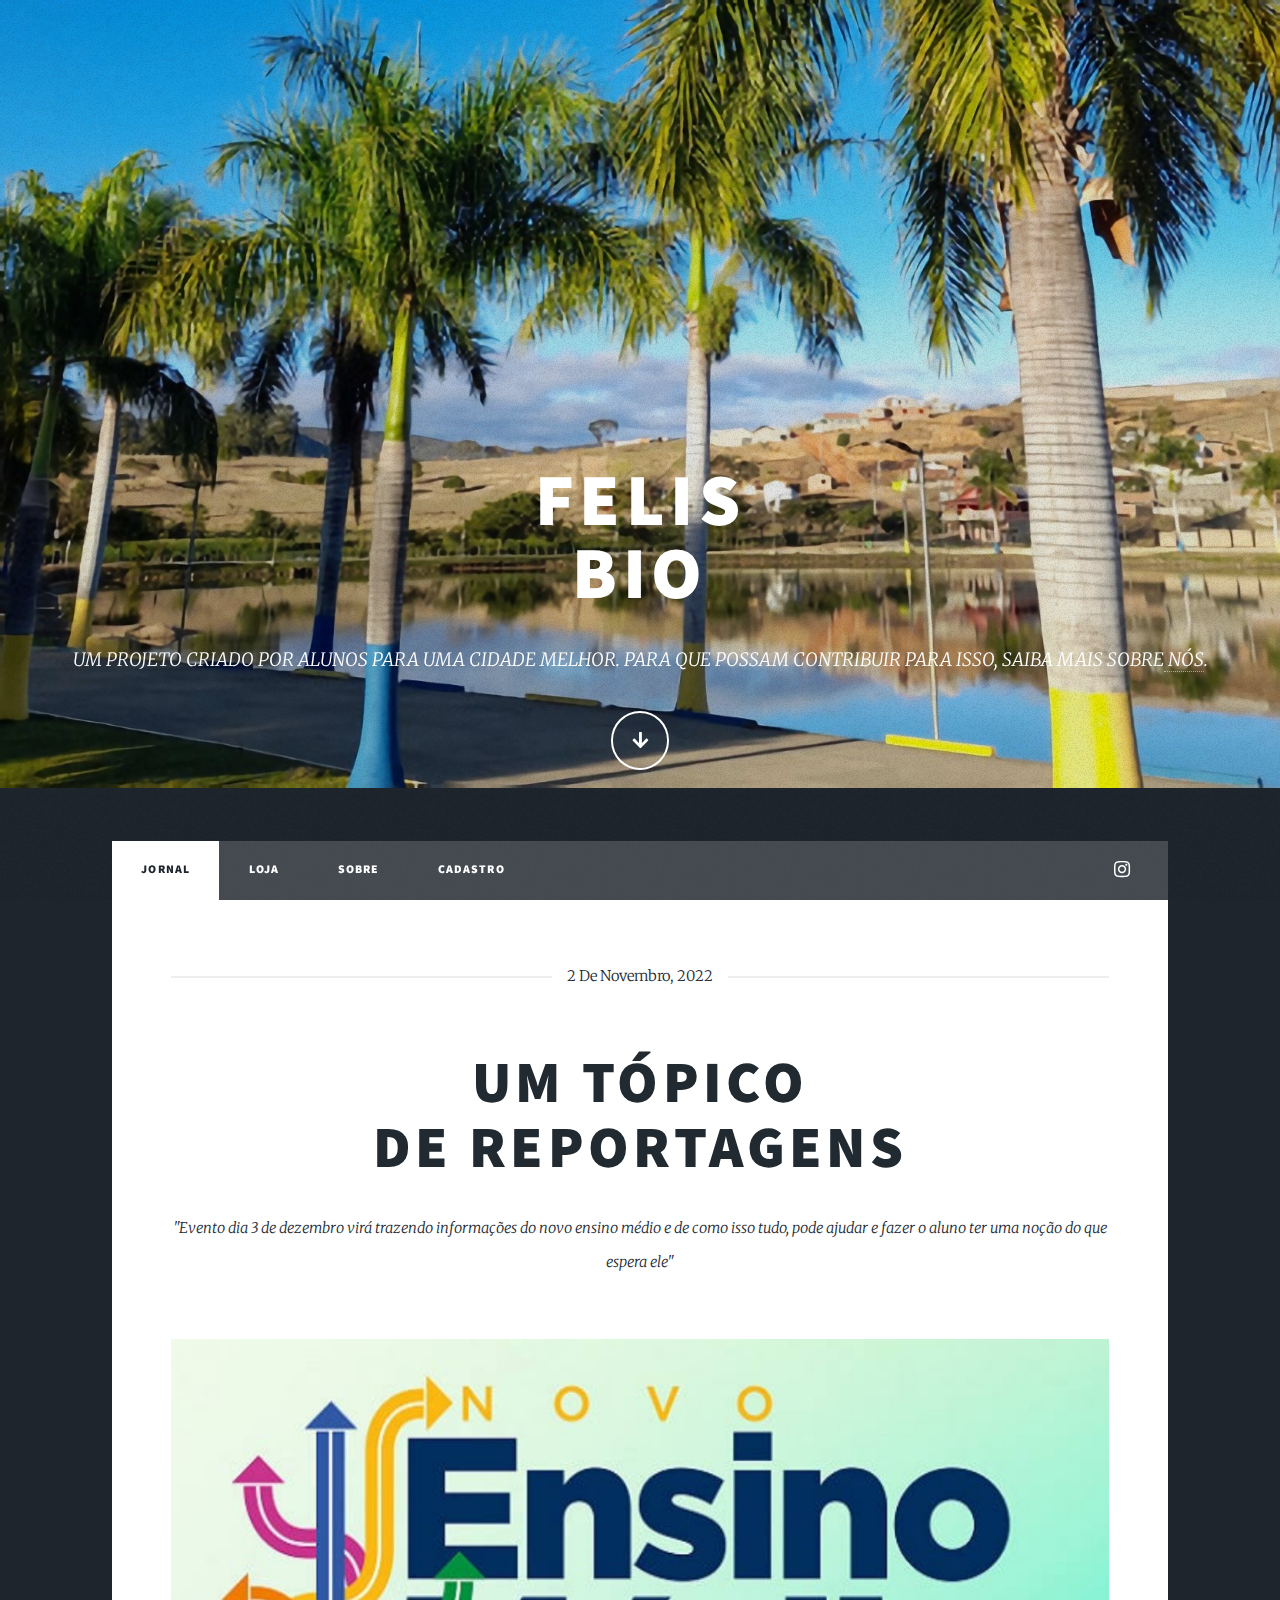
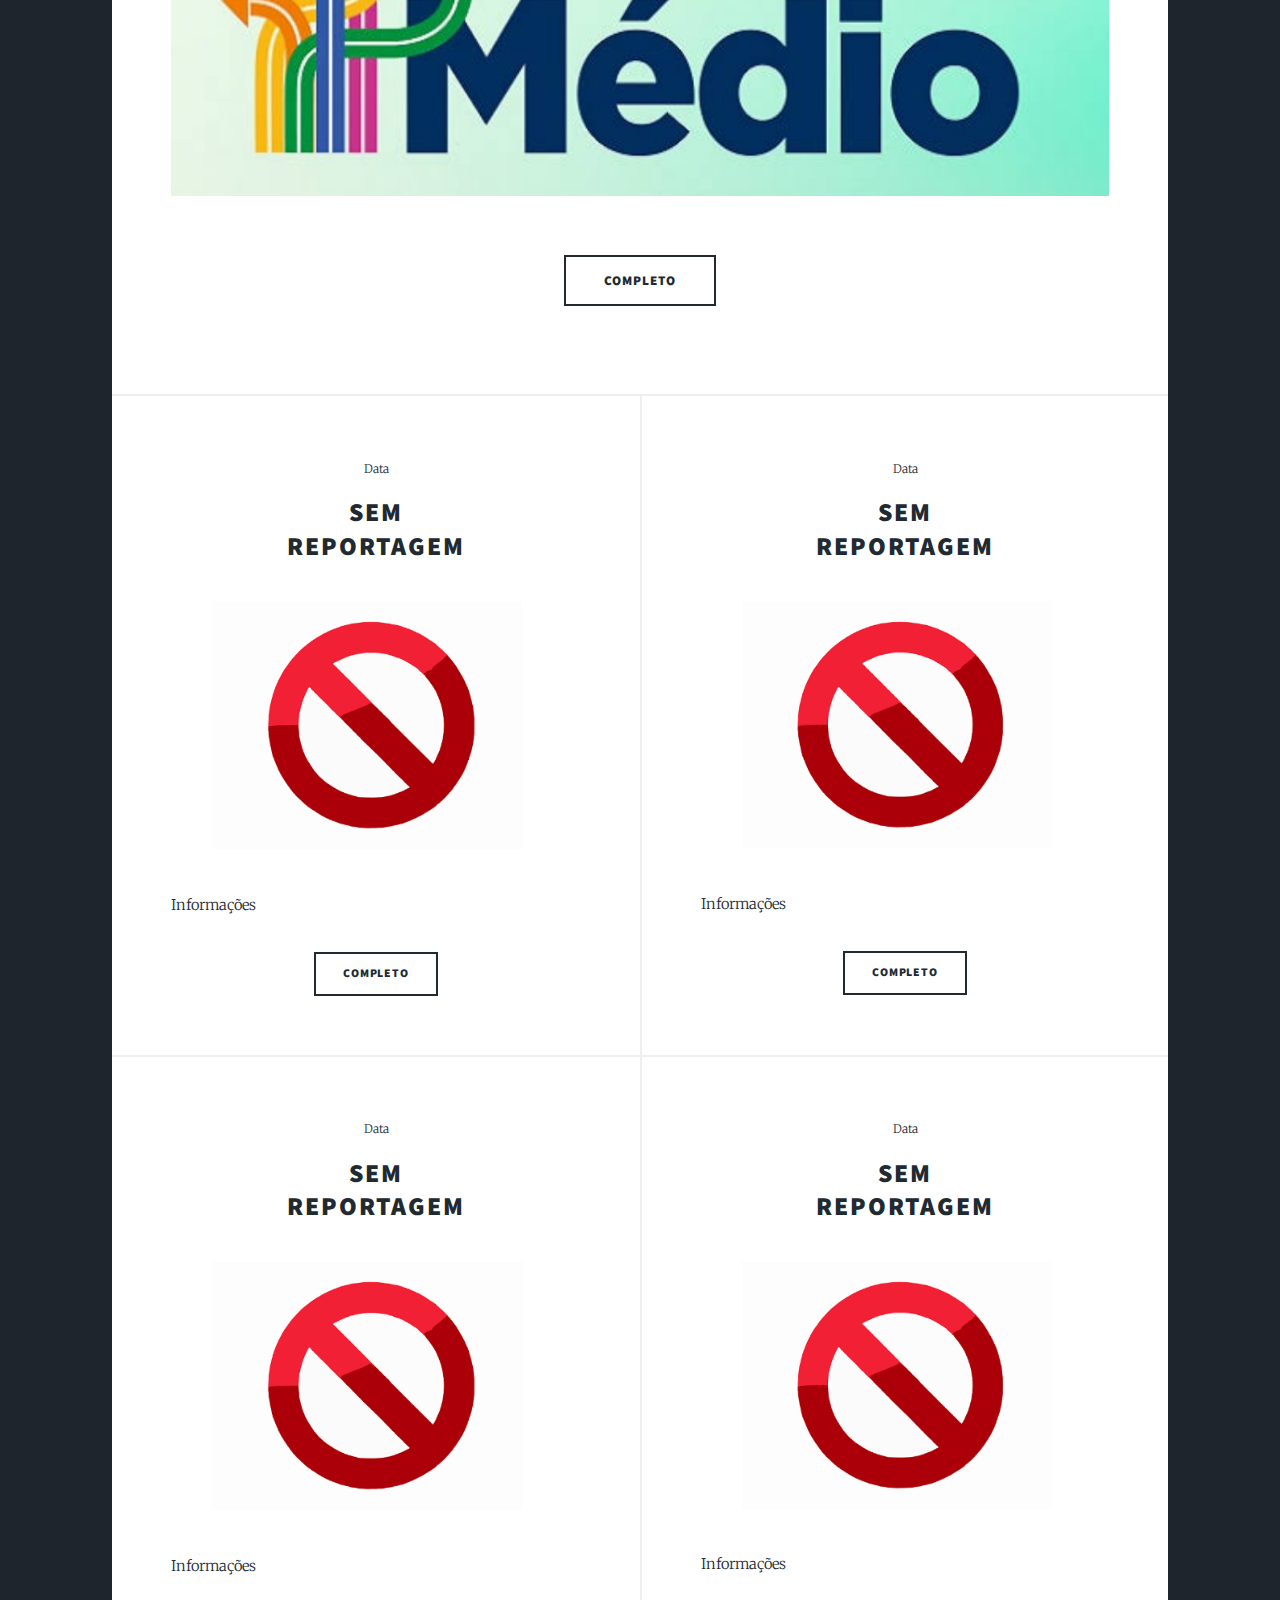
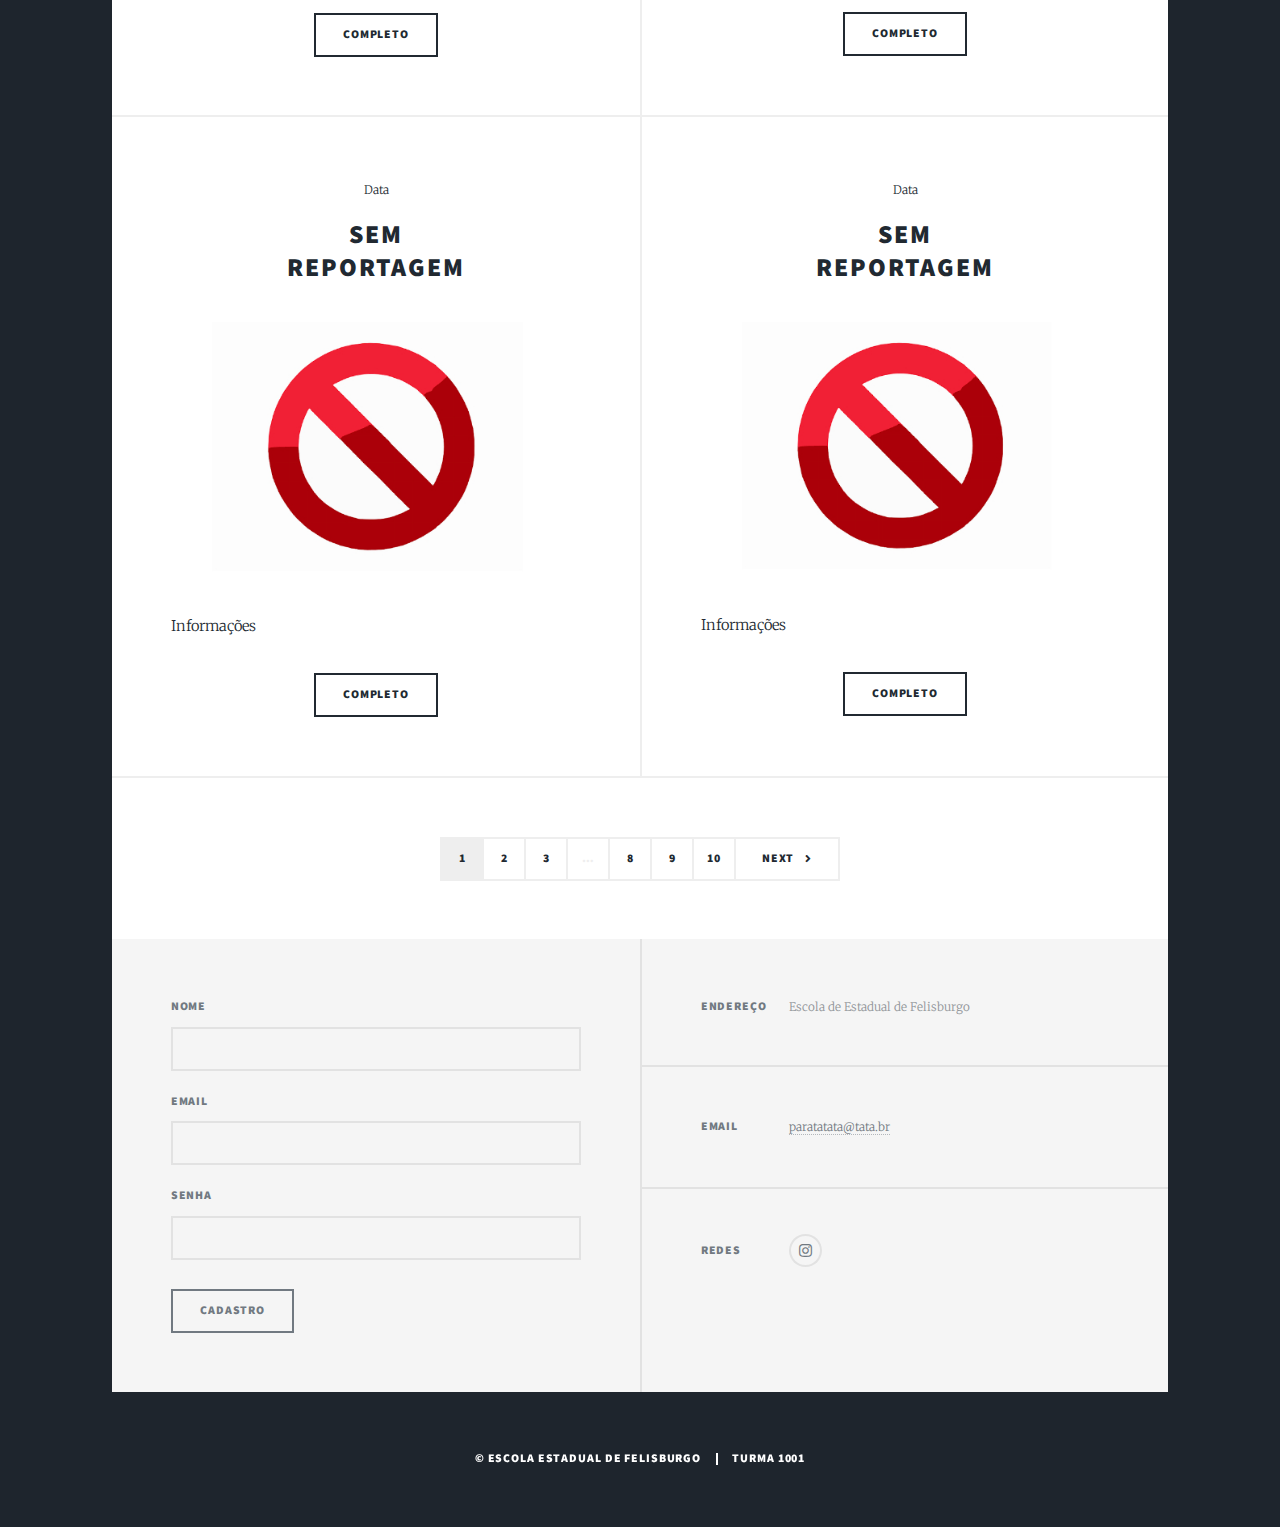
<file: index.html>
<!DOCTYPE HTML>
<html>
	<head>
		<title>FelizBio</title>
		<meta charset="utf-8" />
		<meta name="viewport" content="width=device-width, initial-scale=1, user-scalable=no" />
		<link rel="stylesheet" href="assets/css/main.css" />
		<noscript><link rel="stylesheet" href="assets/css/noscript.css" /></noscript>
	</head>
	<body class="is-preload">

		
			<div id="wrapper" class="fade-in">

				
					<div id="intro">
						<h1>Felis <br />
						Bio</h1>
					  <p>UM PROJETO CRIADO POR ALUNOS PARA UMA CIDADE MELHOR. PARA QUE POSSAM CONTRIBUIR PARA ISSO,	SAIBA MAIS SOBRE<a href="https://instagram.com/felizbio?igshid=YmMyMTA2M2Y="> NÓS</a>.</p>
						<ul class="actions">
							<li><a href="#header" class="button icon solid solo fa-arrow-down scrolly">Continue</a></li>
						</ul>
					</div>

				
					<header id="header">
						<a href="index.html" class="logo">Principal</a>
					</header>

				
					<nav id="nav">
						<ul class="links">
							<li class="active"><a href="index.html">Jornal</a></li>
						  <li><a href="loja.html">Loja</a></li>
							<li><a href="generic.html">Sobre</a></li>
							<li><a href="elements.html">Cadastro</a></li>
						</ul>
						<ul class="icons">
							<li><a href="https://instagram.com/felizbio?igshid=YmMyMTA2M2Y=" class="icon brands fa-instagram"><span class="label">Instagram</span></a></li>
							  </ul>
					</nav>

				
					<div id="main">

						
						 
							<article class="post featured">
								<header class="major">
									<span class="date">2 De Novembro, 2022</span>
									<h2><a href="#">Um tópico<br />
									de reportagens</a></h2>
									<p>"Evento dia 3 de dezembro virá trazendo informações do novo ensino médio e de como isso tudo, pode ajudar e fazer o aluno ter uma noção do que espera ele"</p>
								</header>
								<a href="#" class="image main"><img src="images/pic01.jpg" alt="" /></a>
								<ul class="actions special">
									<li><a href="#" class="button large">Completo</a></li>
								</ul>
							</article>

						
							<section class="posts">
								<article>
									<header>
										<span class="date">Data</span>
										<h2><a href="#">Sem<br />
										reportagem</a></h2>
									</header>
									<a href="#" class="image fit"><img src="images/pic02.jpg" alt="" /></a>
									<p>Informações</p>
									<ul class="actions special">
										<li><a href="#" class="button">Completo</a></li>
									</ul>
								</article>
								<article>
									<header>
										<span class="date">Data</span>
										<h2><a href="#">Sem<br />
										reportagem</a></h2>
									</header>
									<a href="#" class="image fit"><img src="images/pic03.jpg" alt="" /></a>
									<p>Informações</p>
									<ul class="actions special">
										<li><a href="#" class="button">Completo</a></li>
									</ul>
								</article>
								<article>
									<header>
										<span class="date">Data</span>
										<h2><a href="#">Sem<br />
										reportagem</a></h2>
									</header>
									<a href="#" class="image fit"><img src="images/pic04.jpg" alt="" /></a>
									<p>Informações</p>
									<ul class="actions special">
										<li><a href="#" class="button">Completo</a></li>
									</ul>
								</article>
								<article>
									<header>
										<span class="date">Data</span>
										<h2><a href="#">Sem<br />
										reportagem</a></h2>
									</header>
									<a href="#" class="image fit"><img src="images/pic05.jpg" alt="" /></a>
								  <p>Informações</p>
									<ul class="actions special">
										<li><a href="#" class="button">Completo</a></li>
									</ul>
								</article>
								<article>
									<header>
										<span class="date">Data</span>
										<h2><a href="#">Sem<br />
										reportagem</a></h2>
									</header>
									<a href="#" class="image fit"><img src="images/pic06.jpg" alt="" /></a>
								  <p>Informações</p>
									<ul class="actions special">
										<li><a href="#" class="button">Completo</a></li>
									</ul>
								</article>
								<article>
									<header>
										<span class="date">Data</span>
										<h2><a href="#">Sem<br />
										reportagem</a></h2>
									</header>
									<a href="#" class="image fit"><img src="images/pic07.jpg" alt="" /></a>
								  <p>Informações</p>
									<ul class="actions special">
										<li><a href="#" class="button">Completo</a></li>
									</ul>
								</article>
							</section>

					
							<footer>
								<div class="pagination">
							
									<a href="#" class="page active">1</a>
									<a href="#" class="page">2</a>
									<a href="#" class="page">3</a>
									<span class="extra">&hellip;</span>
									<a href="#" class="page">8</a>
									<a href="#" class="page">9</a>
									<a href="#" class="page">10</a>
									<a href="#" class="next">Next</a>
								</div>
							</footer>

					</div>

				
					<footer id="footer">
						<section>
							<form method="post" action="#">
								<div class="fields">
									<div class="field">
										<label for="name">Nome</label>
										<input type="text" name="name" id="name" />
									</div>
									<div class="field">
										<label for="email">Email</label>
										<input type="text" name="email" id="email" />
									</div>
									<div class="field">
										<label for="message">Senha</label>
									  <input type="password" name="email" id="email" />
									</div>
								</div>
								<ul class="actions">
									<li><input type="submit" value="Cadastro" /></li>
								</ul>
							</form>
						</section>
						<section class="split contact">
							<section class="alt">
								<h3>Endereço</h3>
								<p>Escola de Estadual de Felisburgo</p>
							</section>
							<section>
								<h3>Email</h3>
								<p><a href="#">paratatata@tata.br</a></p>
							</section>
							<section>
								<h3>Redes</h3>
								<ul class="icons alt">
									<li><a href="https://instagram.com/felizbio?igshid=YmMyMTA2M2Y=" class="icon brands alt fa-instagram"><span class="label">Instagram</span></a></li>
								</ul>
							</section>
						</section>
					</footer>

			
					<div id="copyright">
						<ul><li>&copy; Escola estadual de Felisburgo</li><li>Turma 1001 </li></ul>
					</div>

			</div>

		
			<script src="assets/js/jquery.min.js"></script>
			<script src="assets/js/jquery.scrollex.min.js"></script>
			<script src="assets/js/jquery.scrolly.min.js"></script>
			<script src="assets/js/browser.min.js"></script>
			<script src="assets/js/breakpoints.min.js"></script>
			<script src="assets/js/util.js"></script>
			<script src="assets/js/main.js"></script>

	</body>
</html>
</file>
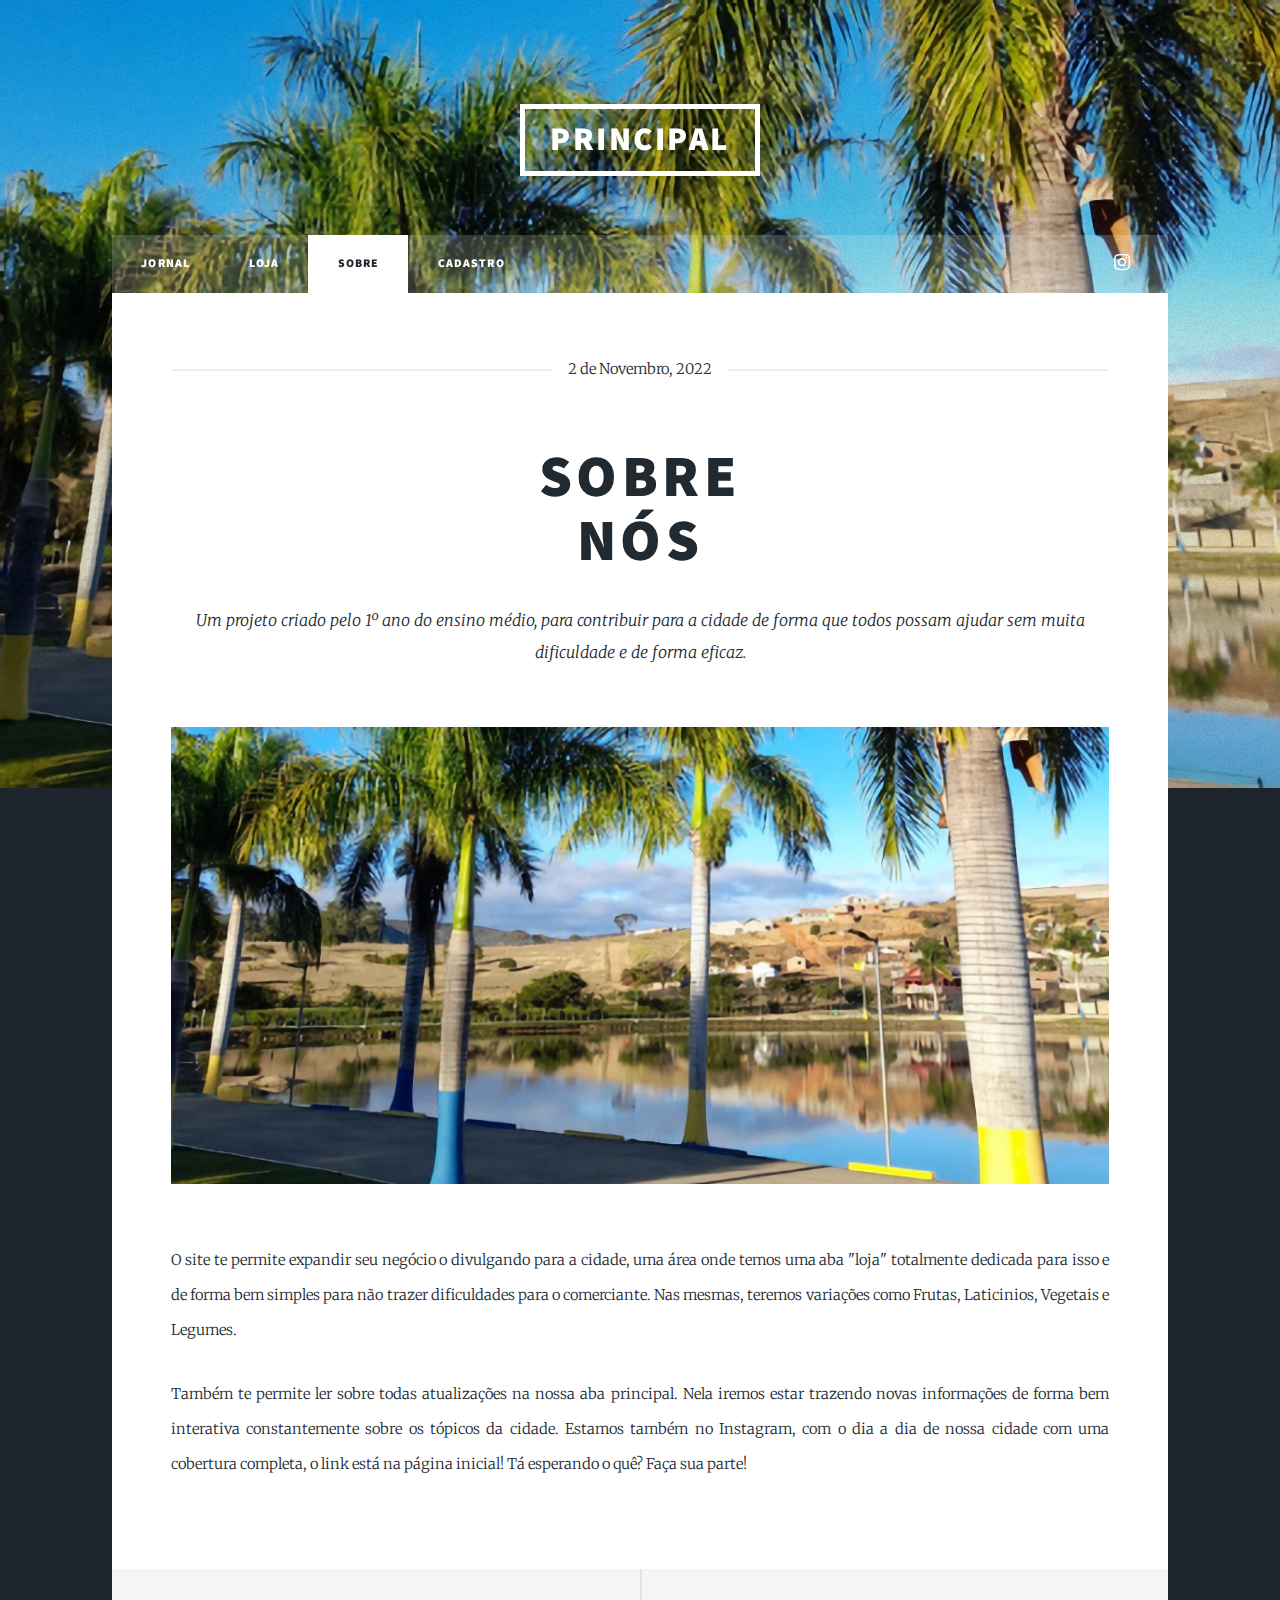
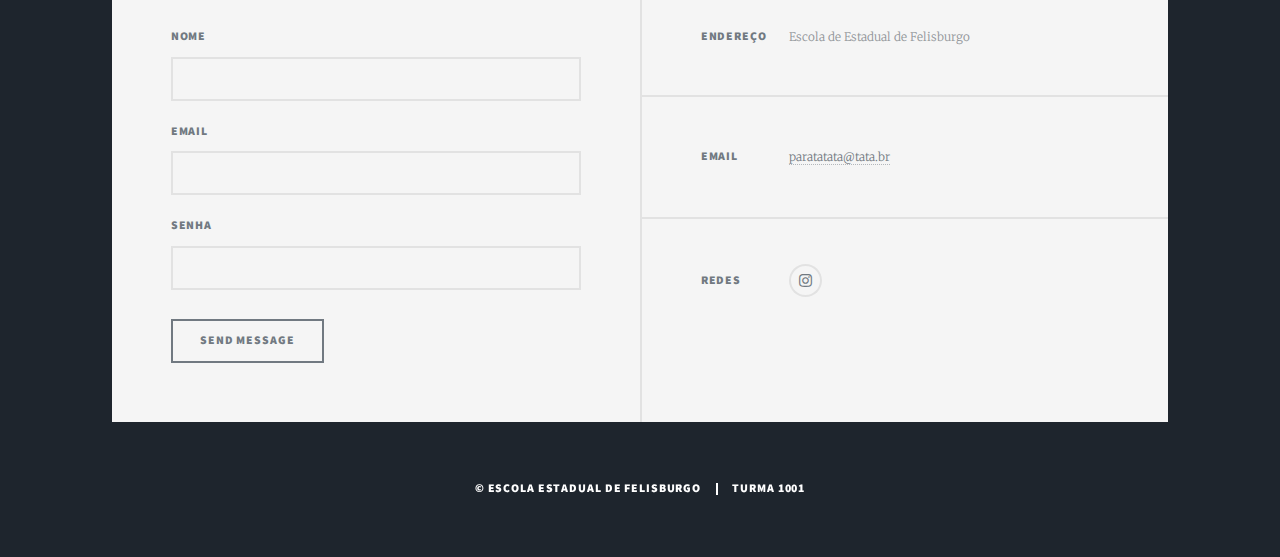
<file: generic.html>
<!DOCTYPE HTML>
<html>
	<head>
		<title>Sobre</title>
		<meta charset="utf-8" />
		<meta name="viewport" content="width=device-width, initial-scale=1, user-scalable=no" />
		<link rel="stylesheet" href="assets/css/main.css" />
		<noscript><link rel="stylesheet" href="assets/css/noscript.css" /></noscript>
	</head>
	<body class="is-preload">

		
			<div id="wrapper">

				
					<header id="header">
						<a href="index.html" class="logo">Principal</a>
					</header>

			
					<nav id="nav">
						<ul class="links">
						  <li><a href="index.html">Jornal</a></li>
						  <li><a href="loja.html">Loja</a></li>
						  <li class="active"><a href="generic.html">Sobre</a></li>
						  <li><a href="cadastro.html">Cadastro</a></li>
						</ul>
						<ul class="icons">
						  <li><a href="https://instagram.com/felizbio?igshid=YmMyMTA2M2Y=" class="icon brands fa-instagram"><span class="label">Instagram</span></a></li>
						</ul>
					</nav>

				
					<div id="main">

					
							<section class="post">
								<header class="major">
									<span class="date">2 de Novembro, 2022</span>
									<h1>Sobre<br />
									Nós</h1>
								  <p>Um projeto criado pelo 1º ano do ensino médio, para contribuir para a cidade de forma que todos possam ajudar sem muita dificuldade e de forma eficaz.</p>
								</header>
								<div class="image main"><img src="images/pic10.jpg" alt="" /></div>
								<p>O site te permite expandir seu negócio o divulgando para a cidade, uma área onde temos uma aba "loja" totalmente dedicada para isso e de forma bem simples para não trazer dificuldades para o comerciante. Nas mesmas, teremos variações como Frutas, Laticinios, Vegetais e Legumes.</p>
								<p>Também te permite ler sobre todas atualizações na nossa aba principal. Nela iremos estar trazendo novas informações de forma bem interativa constantemente sobre os tópicos da cidade. Estamos também no Instagram, com o dia a dia de nossa cidade com uma cobertura completa, o link está na página inicial! Tá esperando o quê? Faça sua parte!</p>
							</section>

					</div>

				
					<footer id="footer">
						<section>
							<form method="post" action="#">
							  <div class="fields">
								<div class="field">
								  <label for="name">Nome</label>
								  <input type="text" name="name" id="name" />
								</div>
								<div class="field">
								  <label for="email">Email</label>
								  <input type="text" name="email" id="email" />
								</div>
								<div class="field">
								  <label for="message">Senha</label>
								  <input type="password" name="email" id="email" />
								</div>
								</div>
								<ul class="actions">
									<li><input type="submit" value="Send Message" /></li>
								</ul>
							</form>
						</section>
						<section class="split contact">
						  <section class="alt">
							<h3>Endereço</h3>
							<p>Escola de Estadual de Felisburgo</p>
						  </section>
						  <section>
							<h3>Email</h3>
							<p><a href="#">paratatata@tata.br</a></p>
						  </section>
						  <section>
							<h3>Redes</h3>
							<ul class="icons alt">
							  <li><a href="https://instagram.com/felizbio?igshid=YmMyMTA2M2Y=" class="icon brands alt fa-instagram"><span class="label">Instagram</span></a></li>
							</ul>
							</section>
						</section>
					</footer>

				
					<div id="copyright">
					  <ul><li>&copy; Escola estadual de Felisburgo</li><li>Turma 1001 </li></ul>
					</div>

			</div>

		
			<script src="assets/js/jquery.min.js"></script>
			<script src="assets/js/jquery.scrollex.min.js"></script>
			<script src="assets/js/jquery.scrolly.min.js"></script>
			<script src="assets/js/browser.min.js"></script>
			<script src="assets/js/breakpoints.min.js"></script>
			<script src="assets/js/util.js"></script>
			<script src="assets/js/main.js"></script>

	</body>
</html>
</file>
<file: assets/css/main.css>
@import url(fontawesome-all.min.css);
@import url("https://fonts.googleapis.com/css?family=Merriweather:300,700,300italic,700italic|Source+Sans+Pro:900");


html, body, div, span, applet, object,
iframe, h1, h2, h3, h4, h5, h6, p, blockquote,
pre, a, abbr, acronym, address, big, cite,
code, del, dfn, em, img, ins, kbd, q, s, samp,
small, strike, strong, sub, sup, tt, var, b,
u, i, center, dl, dt, dd, ol, ul, li, fieldset,
form, label, legend, table, caption, tbody,
tfoot, thead, tr, th, td, article, aside,
canvas, details, embed, figure, figcaption,
footer, header, hgroup, menu, nav, output, ruby,
section, summary, time, mark, audio, video {
	margin: 0;
	padding: 0;
	border: 0;
	font-size: 100%;
	font: inherit;
	vertical-align: baseline;}

article, aside, details, figcaption, figure,
footer, header, hgroup, menu, nav, section {
	display: block;}

body {
	line-height: 1;
}

ol, ul {
	list-style: none;
}

blockquote, q {
	quotes: none;
}

	blockquote:before, blockquote:after, q:before, q:after {
		content: '';
		content: none;
	}

table {
	border-collapse: collapse;
	border-spacing: 0;
}

body {
	-webkit-text-size-adjust: none;
}

mark {
	background-color: transparent;
	color: inherit;
}

input::-moz-focus-inner {
	border: 0;
	padding: 0;
}

input, select, textarea {
	-moz-appearance: none;
	-webkit-appearance: none;
	-ms-appearance: none;
	appearance: none;
}

/* Basic */

	@-ms-viewport {
		width: device-width;
	}

	body {
		-ms-overflow-style: scrollbar;
	}

	@media screen and (max-width: 480px) {

		html, body {
			min-width: 320px;
		}

	}

	html {
		box-sizing: border-box;
	}

	*, *:before, *:after {
		box-sizing: inherit;
	}

	body {
		background-color: #1e252d;
	}

		body.is-preload *, body.is-preload *:before, body.is-preload *:after {
			-moz-animation: none !important;
			-webkit-animation: none !important;
			-ms-animation: none !important;
			animation: none !important;
			-moz-transition: none !important;
			-webkit-transition: none !important;
			-ms-transition: none !important;
			transition: none !important;
		}

/* Type */

	html {
		font-size: 16pt;
	}

		@media screen and (max-width: 1680px) {

			html {
				font-size: 12pt;
			}

		}

		@media screen and (max-width: 1280px) {

			html {
				font-size: 11pt;
			}

		}

		@media screen and (max-width: 360px) {

			html {
				font-size: 10pt;
			}

		}

	body {
		color: #212931;
	}

	body, input, select, textarea {
		font-family: "Merriweather", Georgia, serif;
		font-weight: 300;
		font-size: 1rem;
		line-height: 2.375;
	}

	a {
		-moz-transition: color 0.2s ease-in-out, background-color 0.2s ease-in-out, border-color 0.2s ease-in-out, box-shadow 0.2s ease-in-out;
		-webkit-transition: color 0.2s ease-in-out, background-color 0.2s ease-in-out, border-color 0.2s ease-in-out, box-shadow 0.2s ease-in-out;
		-ms-transition: color 0.2s ease-in-out, background-color 0.2s ease-in-out, border-color 0.2s ease-in-out, box-shadow 0.2s ease-in-out;
		transition: color 0.2s ease-in-out, background-color 0.2s ease-in-out, border-color 0.2s ease-in-out, box-shadow 0.2s ease-in-out;
		border-bottom: dotted 1px;
		text-decoration: none;
	}

		a:hover {
			border-bottom-color: transparent;
		}

	strong, b {
		font-weight: 600;
	}

	em, i {
		font-style: italic;
	}

	p {
		text-align: justify;
		margin: 0 0 2rem 0;
	}

	h1, h2, h3, h4, h5, h6 {
		font-family: "Source Sans Pro", Helvetica, sans-serif;
		font-weight: 900;
		line-height: 1.5;
		letter-spacing: 0.075em;
		text-transform: uppercase;
		margin: 0 0 1rem 0;
	}

		h1 a, h2 a, h3 a, h4 a, h5 a, h6 a {
			border-bottom: 0;
			color: inherit;
			text-decoration: none;
		}

	h1 {
		font-size: 4rem;
		line-height: 1.1;
		margin: 0 0 2rem 0;
	}

	h2 {
		font-size: 1.75rem;
		line-height: 1.3;
		margin: 0 0 1.5rem 0;
	}

	h3 {
		font-size: 1.25rem;
		margin: 0 0 1.5rem 0;
	}

	h4 {
		font-size: 1rem;
	}

	h5 {
		font-size: 0.9rem;
	}

	h6 {
		font-size: 0.8rem;
	}

	sub {
		font-size: 0.8rem;
		position: relative;
		top: 0.5rem;
	}

	sup {
		font-size: 0.8rem;
		position: relative;
		top: -0.5rem;
	}

	blockquote {
		border-left: solid 4px;
		font-style: italic;
		margin: 0 0 2rem 0;
		padding: 0.5rem 0 0.5rem 2rem;
	}

	code {
		border: solid 2px;
		font-family: "Courier New", monospace;
		font-size: 0.9rem;
		margin: 0 0.25rem;
		padding: 0.25rem 0.65rem;
	}

	pre {
		-webkit-overflow-scrolling: touch;
		font-family: "Courier New", monospace;
		font-size: 0.9rem;
		margin: 0 0 2rem 0;
	}

		pre code {
			display: block;
			line-height: 1.75;
			padding: 1rem 1.5rem;
			overflow-x: auto;
		}

	hr {
		border: 0;
		border-bottom: solid 2px;
		margin: 3rem 0;
	}

		hr.major {
			margin: 5rem 0;
		}

	.align-left {
		text-align: left;
	}

	.align-center {
		text-align: center;
	}

	.align-right {
		text-align: right;
	}

	input, select, textarea {
		color: #212931;
	}

	a {
		color: #212931;
		border-bottom-color: rgba(33, 41, 49, 0.5);
	}

		a:hover {
			border-bottom-color: transparent;
			color: #18bfef !important;
		}

	strong, b {
		color: #212931;
	}

	h1, h2, h3, h4, h5, h6 {
		color: #212931;
	}

	blockquote {
		border-left-color: #eeeeee;
	}

	code {
		background: rgba(220, 220, 220, 0.25);
		border-color: #eeeeee;
	}

	hr {
		border-bottom-color: #eeeeee;
	}

/* Row */

	.row {
		display: flex;
		flex-wrap: wrap;
		box-sizing: border-box;
		align-items: stretch;
	}

		.row > * {
			box-sizing: border-box;
		}

		.row.gtr-uniform > * > :last-child {
			margin-bottom: 0;
		}

		.row.aln-left {
			justify-content: flex-start;
		}

		.row.aln-center {
			justify-content: center;
		}

		.row.aln-right {
			justify-content: flex-end;
		}

		.row.aln-top {
			align-items: flex-start;
		}

		.row.aln-middle {
			align-items: center;
		}

		.row.aln-bottom {
			align-items: flex-end;
		}

		.row > .imp {
			order: -1;
		}

		.row > .col-1 {
			width: 8.33333%;
		}

		.row > .off-1 {
			margin-left: 8.33333%;
		}

		.row > .col-2 {
			width: 16.66667%;
		}

		.row > .off-2 {
			margin-left: 16.66667%;
		}

		.row > .col-3 {
			width: 25%;
		}

		.row > .off-3 {
			margin-left: 25%;
		}

		.row > .col-4 {
			width: 33.33333%;
		}

		.row > .off-4 {
			margin-left: 33.33333%;
		}

		.row > .col-5 {
			width: 41.66667%;
		}

		.row > .off-5 {
			margin-left: 41.66667%;
		}

		.row > .col-6 {
			width: 50%;
		}

		.row > .off-6 {
			margin-left: 50%;
		}

		.row > .col-7 {
			width: 58.33333%;
		}

		.row > .off-7 {
			margin-left: 58.33333%;
		}

		.row > .col-8 {
			width: 66.66667%;
		}

		.row > .off-8 {
			margin-left: 66.66667%;
		}

		.row > .col-9 {
			width: 75%;
		}

		.row > .off-9 {
			margin-left: 75%;
		}

		.row > .col-10 {
			width: 83.33333%;
		}

		.row > .off-10 {
			margin-left: 83.33333%;
		}

		.row > .col-11 {
			width: 91.66667%;
		}

		.row > .off-11 {
			margin-left: 91.66667%;
		}

		.row > .col-12 {
			width: 100%;
		}

		.row > .off-12 {
			margin-left: 100%;
		}

		.row.gtr-0 {
			margin-top: 0;
			margin-left: 0rem;
		}

			.row.gtr-0 > * {
				padding: 0 0 0 0rem;
			}

			.row.gtr-0.gtr-uniform {
				margin-top: 0rem;
			}

				.row.gtr-0.gtr-uniform > * {
					padding-top: 0rem;
				}

		.row.gtr-25 {
			margin-top: 0;
			margin-left: -0.375rem;
		}

			.row.gtr-25 > * {
				padding: 0 0 0 0.375rem;
			}

			.row.gtr-25.gtr-uniform {
				margin-top: -0.375rem;
			}

				.row.gtr-25.gtr-uniform > * {
					padding-top: 0.375rem;
				}

		.row.gtr-50 {
			margin-top: 0;
			margin-left: -0.75rem;
		}

			.row.gtr-50 > * {
				padding: 0 0 0 0.75rem;
			}

			.row.gtr-50.gtr-uniform {
				margin-top: -0.75rem;
			}

				.row.gtr-50.gtr-uniform > * {
					padding-top: 0.75rem;
				}

		.row {
			margin-top: 0;
			margin-left: -1.5rem;
		}

			.row > * {
				padding: 0 0 0 1.5rem;
			}

			.row.gtr-uniform {
				margin-top: -1.5rem;
			}

				.row.gtr-uniform > * {
					padding-top: 1.5rem;
				}

		.row.gtr-150 {
			margin-top: 0;
			margin-left: -2.25rem;
		}

			.row.gtr-150 > * {
				padding: 0 0 0 2.25rem;
			}

			.row.gtr-150.gtr-uniform {
				margin-top: -2.25rem;
			}

				.row.gtr-150.gtr-uniform > * {
					padding-top: 2.25rem;
				}

		.row.gtr-200 {
			margin-top: 0;
			margin-left: -3rem;
		}

			.row.gtr-200 > * {
				padding: 0 0 0 3rem;
			}

			.row.gtr-200.gtr-uniform {
				margin-top: -3rem;
			}

				.row.gtr-200.gtr-uniform > * {
					padding-top: 3rem;
				}

		@media screen and (max-width: 1680px) {

			.row {
				display: flex;
				flex-wrap: wrap;
				box-sizing: border-box;
				align-items: stretch;
			}

				.row > * {
					box-sizing: border-box;
				}

				.row.gtr-uniform > * > :last-child {
					margin-bottom: 0;
				}

				.row.aln-left {
					justify-content: flex-start;
				}

				.row.aln-center {
					justify-content: center;
				}

				.row.aln-right {
					justify-content: flex-end;
				}

				.row.aln-top {
					align-items: flex-start;
				}

				.row.aln-middle {
					align-items: center;
				}

				.row.aln-bottom {
					align-items: flex-end;
				}

				.row > .imp-xlarge {
					order: -1;
				}

				.row > .col-1-xlarge {
					width: 8.33333%;
				}

				.row > .off-1-xlarge {
					margin-left: 8.33333%;
				}

				.row > .col-2-xlarge {
					width: 16.66667%;
				}

				.row > .off-2-xlarge {
					margin-left: 16.66667%;
				}

				.row > .col-3-xlarge {
					width: 25%;
				}

				.row > .off-3-xlarge {
					margin-left: 25%;
				}

				.row > .col-4-xlarge {
					width: 33.33333%;
				}

				.row > .off-4-xlarge {
					margin-left: 33.33333%;
				}

				.row > .col-5-xlarge {
					width: 41.66667%;
				}

				.row > .off-5-xlarge {
					margin-left: 41.66667%;
				}

				.row > .col-6-xlarge {
					width: 50%;
				}

				.row > .off-6-xlarge {
					margin-left: 50%;
				}

				.row > .col-7-xlarge {
					width: 58.33333%;
				}

				.row > .off-7-xlarge {
					margin-left: 58.33333%;
				}

				.row > .col-8-xlarge {
					width: 66.66667%;
				}

				.row > .off-8-xlarge {
					margin-left: 66.66667%;
				}

				.row > .col-9-xlarge {
					width: 75%;
				}

				.row > .off-9-xlarge {
					margin-left: 75%;
				}

				.row > .col-10-xlarge {
					width: 83.33333%;
				}

				.row > .off-10-xlarge {
					margin-left: 83.33333%;
				}

				.row > .col-11-xlarge {
					width: 91.66667%;
				}

				.row > .off-11-xlarge {
					margin-left: 91.66667%;
				}

				.row > .col-12-xlarge {
					width: 100%;
				}

				.row > .off-12-xlarge {
					margin-left: 100%;
				}

				.row.gtr-0 {
					margin-top: 0;
					margin-left: 0rem;
				}

					.row.gtr-0 > * {
						padding: 0 0 0 0rem;
					}

					.row.gtr-0.gtr-uniform {
						margin-top: 0rem;
					}

						.row.gtr-0.gtr-uniform > * {
							padding-top: 0rem;
						}

				.row.gtr-25 {
					margin-top: 0;
					margin-left: -0.375rem;
				}

					.row.gtr-25 > * {
						padding: 0 0 0 0.375rem;
					}

					.row.gtr-25.gtr-uniform {
						margin-top: -0.375rem;
					}

						.row.gtr-25.gtr-uniform > * {
							padding-top: 0.375rem;
						}

				.row.gtr-50 {
					margin-top: 0;
					margin-left: -0.75rem;
				}

					.row.gtr-50 > * {
						padding: 0 0 0 0.75rem;
					}

					.row.gtr-50.gtr-uniform {
						margin-top: -0.75rem;
					}

						.row.gtr-50.gtr-uniform > * {
							padding-top: 0.75rem;
						}

				.row {
					margin-top: 0;
					margin-left: -1.5rem;
				}

					.row > * {
						padding: 0 0 0 1.5rem;
					}

					.row.gtr-uniform {
						margin-top: -1.5rem;
					}

						.row.gtr-uniform > * {
							padding-top: 1.5rem;
						}

				.row.gtr-150 {
					margin-top: 0;
					margin-left: -2.25rem;
				}

					.row.gtr-150 > * {
						padding: 0 0 0 2.25rem;
					}

					.row.gtr-150.gtr-uniform {
						margin-top: -2.25rem;
					}

						.row.gtr-150.gtr-uniform > * {
							padding-top: 2.25rem;
						}

				.row.gtr-200 {
					margin-top: 0;
					margin-left: -3rem;
				}

					.row.gtr-200 > * {
						padding: 0 0 0 3rem;
					}

					.row.gtr-200.gtr-uniform {
						margin-top: -3rem;
					}

						.row.gtr-200.gtr-uniform > * {
							padding-top: 3rem;
						}

		}

		@media screen and (max-width: 1280px) {

			.row {
				display: flex;
				flex-wrap: wrap;
				box-sizing: border-box;
				align-items: stretch;
			}

				.row > * {
					box-sizing: border-box;
				}

				.row.gtr-uniform > * > :last-child {
					margin-bottom: 0;
				}

				.row.aln-left {
					justify-content: flex-start;
				}

				.row.aln-center {
					justify-content: center;
				}

				.row.aln-right {
					justify-content: flex-end;
				}

				.row.aln-top {
					align-items: flex-start;
				}

				.row.aln-middle {
					align-items: center;
				}

				.row.aln-bottom {
					align-items: flex-end;
				}

				.row > .imp-large {
					order: -1;
				}

				.row > .col-1-large {
					width: 8.33333%;
				}

				.row > .off-1-large {
					margin-left: 8.33333%;
				}

				.row > .col-2-large {
					width: 16.66667%;
				}

				.row > .off-2-large {
					margin-left: 16.66667%;
				}

				.row > .col-3-large {
					width: 25%;
				}

				.row > .off-3-large {
					margin-left: 25%;
				}

				.row > .col-4-large {
					width: 33.33333%;
				}

				.row > .off-4-large {
					margin-left: 33.33333%;
				}

				.row > .col-5-large {
					width: 41.66667%;
				}

				.row > .off-5-large {
					margin-left: 41.66667%;
				}

				.row > .col-6-large {
					width: 50%;
				}

				.row > .off-6-large {
					margin-left: 50%;
				}

				.row > .col-7-large {
					width: 58.33333%;
				}

				.row > .off-7-large {
					margin-left: 58.33333%;
				}

				.row > .col-8-large {
					width: 66.66667%;
				}

				.row > .off-8-large {
					margin-left: 66.66667%;
				}

				.row > .col-9-large {
					width: 75%;
				}

				.row > .off-9-large {
					margin-left: 75%;
				}

				.row > .col-10-large {
					width: 83.33333%;
				}

				.row > .off-10-large {
					margin-left: 83.33333%;
				}

				.row > .col-11-large {
					width: 91.66667%;
				}

				.row > .off-11-large {
					margin-left: 91.66667%;
				}

				.row > .col-12-large {
					width: 100%;
				}

				.row > .off-12-large {
					margin-left: 100%;
				}

				.row.gtr-0 {
					margin-top: 0;
					margin-left: 0rem;
				}

					.row.gtr-0 > * {
						padding: 0 0 0 0rem;
					}

					.row.gtr-0.gtr-uniform {
						margin-top: 0rem;
					}

						.row.gtr-0.gtr-uniform > * {
							padding-top: 0rem;
						}

				.row.gtr-25 {
					margin-top: 0;
					margin-left: -0.375rem;
				}

					.row.gtr-25 > * {
						padding: 0 0 0 0.375rem;
					}

					.row.gtr-25.gtr-uniform {
						margin-top: -0.375rem;
					}

						.row.gtr-25.gtr-uniform > * {
							padding-top: 0.375rem;
						}

				.row.gtr-50 {
					margin-top: 0;
					margin-left: -0.75rem;
				}

					.row.gtr-50 > * {
						padding: 0 0 0 0.75rem;
					}

					.row.gtr-50.gtr-uniform {
						margin-top: -0.75rem;
					}

						.row.gtr-50.gtr-uniform > * {
							padding-top: 0.75rem;
						}

				.row {
					margin-top: 0;
					margin-left: -1.5rem;
				}

					.row > * {
						padding: 0 0 0 1.5rem;
					}

					.row.gtr-uniform {
						margin-top: -1.5rem;
					}

						.row.gtr-uniform > * {
							padding-top: 1.5rem;
						}

				.row.gtr-150 {
					margin-top: 0;
					margin-left: -2.25rem;
				}

					.row.gtr-150 > * {
						padding: 0 0 0 2.25rem;
					}

					.row.gtr-150.gtr-uniform {
						margin-top: -2.25rem;
					}

						.row.gtr-150.gtr-uniform > * {
							padding-top: 2.25rem;
						}

				.row.gtr-200 {
					margin-top: 0;
					margin-left: -3rem;
				}

					.row.gtr-200 > * {
						padding: 0 0 0 3rem;
					}

					.row.gtr-200.gtr-uniform {
						margin-top: -3rem;
					}

						.row.gtr-200.gtr-uniform > * {
							padding-top: 3rem;
						}

		}

		@media screen and (max-width: 980px) {

			.row {
				display: flex;
				flex-wrap: wrap;
				box-sizing: border-box;
				align-items: stretch;
			}

				.row > * {
					box-sizing: border-box;
				}

				.row.gtr-uniform > * > :last-child {
					margin-bottom: 0;
				}

				.row.aln-left {
					justify-content: flex-start;
				}

				.row.aln-center {
					justify-content: center;
				}

				.row.aln-right {
					justify-content: flex-end;
				}

				.row.aln-top {
					align-items: flex-start;
				}

				.row.aln-middle {
					align-items: center;
				}

				.row.aln-bottom {
					align-items: flex-end;
				}

				.row > .imp-medium {
					order: -1;
				}

				.row > .col-1-medium {
					width: 8.33333%;
				}

				.row > .off-1-medium {
					margin-left: 8.33333%;
				}

				.row > .col-2-medium {
					width: 16.66667%;
				}

				.row > .off-2-medium {
					margin-left: 16.66667%;
				}

				.row > .col-3-medium {
					width: 25%;
				}

				.row > .off-3-medium {
					margin-left: 25%;
				}

				.row > .col-4-medium {
					width: 33.33333%;
				}

				.row > .off-4-medium {
					margin-left: 33.33333%;
				}

				.row > .col-5-medium {
					width: 41.66667%;
				}

				.row > .off-5-medium {
					margin-left: 41.66667%;
				}

				.row > .col-6-medium {
					width: 50%;
				}

				.row > .off-6-medium {
					margin-left: 50%;
				}

				.row > .col-7-medium {
					width: 58.33333%;
				}

				.row > .off-7-medium {
					margin-left: 58.33333%;
				}

				.row > .col-8-medium {
					width: 66.66667%;
				}

				.row > .off-8-medium {
					margin-left: 66.66667%;
				}

				.row > .col-9-medium {
					width: 75%;
				}

				.row > .off-9-medium {
					margin-left: 75%;
				}

				.row > .col-10-medium {
					width: 83.33333%;
				}

				.row > .off-10-medium {
					margin-left: 83.33333%;
				}

				.row > .col-11-medium {
					width: 91.66667%;
				}

				.row > .off-11-medium {
					margin-left: 91.66667%;
				}

				.row > .col-12-medium {
					width: 100%;
				}

				.row > .off-12-medium {
					margin-left: 100%;
				}

				.row.gtr-0 {
					margin-top: 0;
					margin-left: 0rem;
				}

					.row.gtr-0 > * {
						padding: 0 0 0 0rem;
					}

					.row.gtr-0.gtr-uniform {
						margin-top: 0rem;
					}

						.row.gtr-0.gtr-uniform > * {
							padding-top: 0rem;
						}

				.row.gtr-25 {
					margin-top: 0;
					margin-left: -0.375rem;
				}

					.row.gtr-25 > * {
						padding: 0 0 0 0.375rem;
					}

					.row.gtr-25.gtr-uniform {
						margin-top: -0.375rem;
					}

						.row.gtr-25.gtr-uniform > * {
							padding-top: 0.375rem;
						}

				.row.gtr-50 {
					margin-top: 0;
					margin-left: -0.75rem;
				}

					.row.gtr-50 > * {
						padding: 0 0 0 0.75rem;
					}

					.row.gtr-50.gtr-uniform {
						margin-top: -0.75rem;
					}

						.row.gtr-50.gtr-uniform > * {
							padding-top: 0.75rem;
						}

				.row {
					margin-top: 0;
					margin-left: -1.5rem;
				}

					.row > * {
						padding: 0 0 0 1.5rem;
					}

					.row.gtr-uniform {
						margin-top: -1.5rem;
					}

						.row.gtr-uniform > * {
							padding-top: 1.5rem;
						}

				.row.gtr-150 {
					margin-top: 0;
					margin-left: -2.25rem;
				}

					.row.gtr-150 > * {
						padding: 0 0 0 2.25rem;
					}

					.row.gtr-150.gtr-uniform {
						margin-top: -2.25rem;
					}

						.row.gtr-150.gtr-uniform > * {
							padding-top: 2.25rem;
						}

				.row.gtr-200 {
					margin-top: 0;
					margin-left: -3rem;
				}

					.row.gtr-200 > * {
						padding: 0 0 0 3rem;
					}

					.row.gtr-200.gtr-uniform {
						margin-top: -3rem;
					}

						.row.gtr-200.gtr-uniform > * {
							padding-top: 3rem;
						}

		}

		@media screen and (max-width: 736px) {

			.row {
				display: flex;
				flex-wrap: wrap;
				box-sizing: border-box;
				align-items: stretch;
			}

				.row > * {
					box-sizing: border-box;
				}

				.row.gtr-uniform > * > :last-child {
					margin-bottom: 0;
				}

				.row.aln-left {
					justify-content: flex-start;
				}

				.row.aln-center {
					justify-content: center;
				}

				.row.aln-right {
					justify-content: flex-end;
				}

				.row.aln-top {
					align-items: flex-start;
				}

				.row.aln-middle {
					align-items: center;
				}

				.row.aln-bottom {
					align-items: flex-end;
				}

				.row > .imp-small {
					order: -1;
				}

				.row > .col-1-small {
					width: 8.33333%;
				}

				.row > .off-1-small {
					margin-left: 8.33333%;
				}

				.row > .col-2-small {
					width: 16.66667%;
				}

				.row > .off-2-small {
					margin-left: 16.66667%;
				}

				.row > .col-3-small {
					width: 25%;
				}

				.row > .off-3-small {
					margin-left: 25%;
				}

				.row > .col-4-small {
					width: 33.33333%;
				}

				.row > .off-4-small {
					margin-left: 33.33333%;
				}

				.row > .col-5-small {
					width: 41.66667%;
				}

				.row > .off-5-small {
					margin-left: 41.66667%;
				}

				.row > .col-6-small {
					width: 50%;
				}

				.row > .off-6-small {
					margin-left: 50%;
				}

				.row > .col-7-small {
					width: 58.33333%;
				}

				.row > .off-7-small {
					margin-left: 58.33333%;
				}

				.row > .col-8-small {
					width: 66.66667%;
				}

				.row > .off-8-small {
					margin-left: 66.66667%;
				}

				.row > .col-9-small {
					width: 75%;
				}

				.row > .off-9-small {
					margin-left: 75%;
				}

				.row > .col-10-small {
					width: 83.33333%;
				}

				.row > .off-10-small {
					margin-left: 83.33333%;
				}

				.row > .col-11-small {
					width: 91.66667%;
				}

				.row > .off-11-small {
					margin-left: 91.66667%;
				}

				.row > .col-12-small {
					width: 100%;
				}

				.row > .off-12-small {
					margin-left: 100%;
				}

				.row.gtr-0 {
					margin-top: 0;
					margin-left: 0rem;
				}

					.row.gtr-0 > * {
						padding: 0 0 0 0rem;
					}

					.row.gtr-0.gtr-uniform {
						margin-top: 0rem;
					}

						.row.gtr-0.gtr-uniform > * {
							padding-top: 0rem;
						}

				.row.gtr-25 {
					margin-top: 0;
					margin-left: -0.375rem;
				}

					.row.gtr-25 > * {
						padding: 0 0 0 0.375rem;
					}

					.row.gtr-25.gtr-uniform {
						margin-top: -0.375rem;
					}

						.row.gtr-25.gtr-uniform > * {
							padding-top: 0.375rem;
						}

				.row.gtr-50 {
					margin-top: 0;
					margin-left: -0.75rem;
				}

					.row.gtr-50 > * {
						padding: 0 0 0 0.75rem;
					}

					.row.gtr-50.gtr-uniform {
						margin-top: -0.75rem;
					}

						.row.gtr-50.gtr-uniform > * {
							padding-top: 0.75rem;
						}

				.row {
					margin-top: 0;
					margin-left: -1.5rem;
				}

					.row > * {
						padding: 0 0 0 1.5rem;
					}

					.row.gtr-uniform {
						margin-top: -1.5rem;
					}

						.row.gtr-uniform > * {
							padding-top: 1.5rem;
						}

				.row.gtr-150 {
					margin-top: 0;
					margin-left: -2.25rem;
				}

					.row.gtr-150 > * {
						padding: 0 0 0 2.25rem;
					}

					.row.gtr-150.gtr-uniform {
						margin-top: -2.25rem;
					}

						.row.gtr-150.gtr-uniform > * {
							padding-top: 2.25rem;
						}

				.row.gtr-200 {
					margin-top: 0;
					margin-left: -3rem;
				}

					.row.gtr-200 > * {
						padding: 0 0 0 3rem;
					}

					.row.gtr-200.gtr-uniform {
						margin-top: -3rem;
					}

						.row.gtr-200.gtr-uniform > * {
							padding-top: 3rem;
						}

		}

		@media screen and (max-width: 480px) {

			.row {
				display: flex;
				flex-wrap: wrap;
				box-sizing: border-box;
				align-items: stretch;
			}

				.row > * {
					box-sizing: border-box;
				}

				.row.gtr-uniform > * > :last-child {
					margin-bottom: 0;
				}

				.row.aln-left {
					justify-content: flex-start;
				}

				.row.aln-center {
					justify-content: center;
				}

				.row.aln-right {
					justify-content: flex-end;
				}

				.row.aln-top {
					align-items: flex-start;
				}

				.row.aln-middle {
					align-items: center;
				}

				.row.aln-bottom {
					align-items: flex-end;
				}

				.row > .imp-xsmall {
					order: -1;
				}

				.row > .col-1-xsmall {
					width: 8.33333%;
				}

				.row > .off-1-xsmall {
					margin-left: 8.33333%;
				}

				.row > .col-2-xsmall {
					width: 16.66667%;
				}

				.row > .off-2-xsmall {
					margin-left: 16.66667%;
				}

				.row > .col-3-xsmall {
					width: 25%;
				}

				.row > .off-3-xsmall {
					margin-left: 25%;
				}

				.row > .col-4-xsmall {
					width: 33.33333%;
				}

				.row > .off-4-xsmall {
					margin-left: 33.33333%;
				}

				.row > .col-5-xsmall {
					width: 41.66667%;
				}

				.row > .off-5-xsmall {
					margin-left: 41.66667%;
				}

				.row > .col-6-xsmall {
					width: 50%;
				}

				.row > .off-6-xsmall {
					margin-left: 50%;
				}

				.row > .col-7-xsmall {
					width: 58.33333%;
				}

				.row > .off-7-xsmall {
					margin-left: 58.33333%;
				}

				.row > .col-8-xsmall {
					width: 66.66667%;
				}

				.row > .off-8-xsmall {
					margin-left: 66.66667%;
				}

				.row > .col-9-xsmall {
					width: 75%;
				}

				.row > .off-9-xsmall {
					margin-left: 75%;
				}

				.row > .col-10-xsmall {
					width: 83.33333%;
				}

				.row > .off-10-xsmall {
					margin-left: 83.33333%;
				}

				.row > .col-11-xsmall {
					width: 91.66667%;
				}

				.row > .off-11-xsmall {
					margin-left: 91.66667%;
				}

				.row > .col-12-xsmall {
					width: 100%;
				}

				.row > .off-12-xsmall {
					margin-left: 100%;
				}

				.row.gtr-0 {
					margin-top: 0;
					margin-left: 0rem;
				}

					.row.gtr-0 > * {
						padding: 0 0 0 0rem;
					}

					.row.gtr-0.gtr-uniform {
						margin-top: 0rem;
					}

						.row.gtr-0.gtr-uniform > * {
							padding-top: 0rem;
						}

				.row.gtr-25 {
					margin-top: 0;
					margin-left: -0.375rem;
				}

					.row.gtr-25 > * {
						padding: 0 0 0 0.375rem;
					}

					.row.gtr-25.gtr-uniform {
						margin-top: -0.375rem;
					}

						.row.gtr-25.gtr-uniform > * {
							padding-top: 0.375rem;
						}

				.row.gtr-50 {
					margin-top: 0;
					margin-left: -0.75rem;
				}

					.row.gtr-50 > * {
						padding: 0 0 0 0.75rem;
					}

					.row.gtr-50.gtr-uniform {
						margin-top: -0.75rem;
					}

						.row.gtr-50.gtr-uniform > * {
							padding-top: 0.75rem;
						}

				.row {
					margin-top: 0;
					margin-left: -1.5rem;
				}

					.row > * {
						padding: 0 0 0 1.5rem;
					}

					.row.gtr-uniform {
						margin-top: -1.5rem;
					}

						.row.gtr-uniform > * {
							padding-top: 1.5rem;
						}

				.row.gtr-150 {
					margin-top: 0;
					margin-left: -2.25rem;
				}

					.row.gtr-150 > * {
						padding: 0 0 0 2.25rem;
					}

					.row.gtr-150.gtr-uniform {
						margin-top: -2.25rem;
					}

						.row.gtr-150.gtr-uniform > * {
							padding-top: 2.25rem;
						}

				.row.gtr-200 {
					margin-top: 0;
					margin-left: -3rem;
				}

					.row.gtr-200 > * {
						padding: 0 0 0 3rem;
					}

					.row.gtr-200.gtr-uniform {
						margin-top: -3rem;
					}

						.row.gtr-200.gtr-uniform > * {
							padding-top: 3rem;
						}

		}

		@media screen and (max-width: 360px) {

			.row {
				display: flex;
				flex-wrap: wrap;
				box-sizing: border-box;
				align-items: stretch;
			}

				.row > * {
					box-sizing: border-box;
				}

				.row.gtr-uniform > * > :last-child {
					margin-bottom: 0;
				}

				.row.aln-left {
					justify-content: flex-start;
				}

				.row.aln-center {
					justify-content: center;
				}

				.row.aln-right {
					justify-content: flex-end;
				}

				.row.aln-top {
					align-items: flex-start;
				}

				.row.aln-middle {
					align-items: center;
				}

				.row.aln-bottom {
					align-items: flex-end;
				}

				.row > .imp-xxsmall {
					order: -1;
				}

				.row > .col-1-xxsmall {
					width: 8.33333%;
				}

				.row > .off-1-xxsmall {
					margin-left: 8.33333%;
				}

				.row > .col-2-xxsmall {
					width: 16.66667%;
				}

				.row > .off-2-xxsmall {
					margin-left: 16.66667%;
				}

				.row > .col-3-xxsmall {
					width: 25%;
				}

				.row > .off-3-xxsmall {
					margin-left: 25%;
				}

				.row > .col-4-xxsmall {
					width: 33.33333%;
				}

				.row > .off-4-xxsmall {
					margin-left: 33.33333%;
				}

				.row > .col-5-xxsmall {
					width: 41.66667%;
				}

				.row > .off-5-xxsmall {
					margin-left: 41.66667%;
				}

				.row > .col-6-xxsmall {
					width: 50%;
				}

				.row > .off-6-xxsmall {
					margin-left: 50%;
				}

				.row > .col-7-xxsmall {
					width: 58.33333%;
				}

				.row > .off-7-xxsmall {
					margin-left: 58.33333%;
				}

				.row > .col-8-xxsmall {
					width: 66.66667%;
				}

				.row > .off-8-xxsmall {
					margin-left: 66.66667%;
				}

				.row > .col-9-xxsmall {
					width: 75%;
				}

				.row > .off-9-xxsmall {
					margin-left: 75%;
				}

				.row > .col-10-xxsmall {
					width: 83.33333%;
				}

				.row > .off-10-xxsmall {
					margin-left: 83.33333%;
				}

				.row > .col-11-xxsmall {
					width: 91.66667%;
				}

				.row > .off-11-xxsmall {
					margin-left: 91.66667%;
				}

				.row > .col-12-xxsmall {
					width: 100%;
				}

				.row > .off-12-xxsmall {
					margin-left: 100%;
				}

				.row.gtr-0 {
					margin-top: 0;
					margin-left: 0rem;
				}

					.row.gtr-0 > * {
						padding: 0 0 0 0rem;
					}

					.row.gtr-0.gtr-uniform {
						margin-top: 0rem;
					}

						.row.gtr-0.gtr-uniform > * {
							padding-top: 0rem;
						}

				.row.gtr-25 {
					margin-top: 0;
					margin-left: -0.375rem;
				}

					.row.gtr-25 > * {
						padding: 0 0 0 0.375rem;
					}

					.row.gtr-25.gtr-uniform {
						margin-top: -0.375rem;
					}

						.row.gtr-25.gtr-uniform > * {
							padding-top: 0.375rem;
						}

				.row.gtr-50 {
					margin-top: 0;
					margin-left: -0.75rem;
				}

					.row.gtr-50 > * {
						padding: 0 0 0 0.75rem;
					}

					.row.gtr-50.gtr-uniform {
						margin-top: -0.75rem;
					}

						.row.gtr-50.gtr-uniform > * {
							padding-top: 0.75rem;
						}

				.row {
					margin-top: 0;
					margin-left: -1.5rem;
				}

					.row > * {
						padding: 0 0 0 1.5rem;
					}

					.row.gtr-uniform {
						margin-top: -1.5rem;
					}

						.row.gtr-uniform > * {
							padding-top: 1.5rem;
						}

				.row.gtr-150 {
					margin-top: 0;
					margin-left: -2.25rem;
				}

					.row.gtr-150 > * {
						padding: 0 0 0 2.25rem;
					}

					.row.gtr-150.gtr-uniform {
						margin-top: -2.25rem;
					}

						.row.gtr-150.gtr-uniform > * {
							padding-top: 2.25rem;
						}

				.row.gtr-200 {
					margin-top: 0;
					margin-left: -3rem;
				}

					.row.gtr-200 > * {
						padding: 0 0 0 3rem;
					}

					.row.gtr-200.gtr-uniform {
						margin-top: -3rem;
					}

						.row.gtr-200.gtr-uniform > * {
							padding-top: 3rem;
						}

		}

/* Box */

	.box {
		border: solid 2px;
		margin-bottom: 2rem;
		padding: 1.5rem;
	}

		.box > :last-child,
		.box > :last-child > :last-child,
		.box > :last-child > :last-child > :last-child {
			margin-bottom: 0;
		}

		.box.alt {
			border: 0;
			border-radius: 0;
			padding: 0;
		}

	.box {
		border-color: #eeeeee;
	}

/* Button */

	input[type="submit"],
	input[type="reset"],
	input[type="button"],
	button,
	.button {
		-moz-appearance: none;
		-webkit-appearance: none;
		-ms-appearance: none;
		appearance: none;
		-moz-transition: background-color 0.2s ease-in-out, box-shadow 0.2s ease-in-out, color 0.2s ease-in-out;
		-webkit-transition: background-color 0.2s ease-in-out, box-shadow 0.2s ease-in-out, color 0.2s ease-in-out;
		-ms-transition: background-color 0.2s ease-in-out, box-shadow 0.2s ease-in-out, color 0.2s ease-in-out;
		transition: background-color 0.2s ease-in-out, box-shadow 0.2s ease-in-out, color 0.2s ease-in-out;
		border: 0;
		border-radius: 0;
		cursor: pointer;
		display: inline-block;
		font-family: "Source Sans Pro", Helvetica, sans-serif;
		font-size: 0.8rem;
		font-weight: 900;
		letter-spacing: 0.075em;
		height: 3rem;
		line-height: 3rem;
		padding: 0 2rem;
		text-align: center;
		text-decoration: none;
		text-transform: uppercase;
		white-space: nowrap;
	}

		input[type="submit"].icon:before,
		input[type="reset"].icon:before,
		input[type="button"].icon:before,
		button.icon:before,
		.button.icon:before {
			margin-right: 0.5rem;
		}

		input[type="submit"].icon.solo,
		input[type="reset"].icon.solo,
		input[type="button"].icon.solo,
		button.icon.solo,
		.button.icon.solo {
			position: relative;
			width: 4rem;
			height: 4rem;
			line-height: 4rem;
			border-radius: 4rem;
			text-indent: 4rem;
			overflow: hidden;
			padding: 0;
			white-space: nowrap;
		}

			input[type="submit"].icon.solo:before,
			input[type="reset"].icon.solo:before,
			input[type="button"].icon.solo:before,
			button.icon.solo:before,
			.button.icon.solo:before {
				position: absolute;
				display: block;
				top: 0;
				left: 0;
				width: inherit;
				height: inherit;
				line-height: inherit;
				font-size: 1.25rem;
				margin-right: 0;
				text-align: center;
				text-indent: 0;
			}

		input[type="submit"].fit,
		input[type="reset"].fit,
		input[type="button"].fit,
		button.fit,
		.button.fit {
			width: 100%;
		}

		input[type="submit"].small,
		input[type="reset"].small,
		input[type="button"].small,
		button.small,
		.button.small {
			font-size: 0.7rem;
			height: 2.5rem;
			line-height: 2.5rem;
			padding: 0 1.5rem;
		}

		input[type="submit"].large,
		input[type="reset"].large,
		input[type="button"].large,
		button.large,
		.button.large {
			font-size: 0.9rem;
			height: 3.5rem;
			line-height: 3.5rem;
			padding: 0 2.75rem;
		}

		@media screen and (max-width: 980px) {

			input[type="submit"],
			input[type="reset"],
			input[type="button"],
			button,
			.button {
				font-size: 0.9rem;
				height: 3.25rem;
				line-height: 3.25rem;
			}

				input[type="submit"].large,
				input[type="reset"].large,
				input[type="button"].large,
				button.large,
				.button.large {
					font-size: 1rem;
					height: 3.75rem;
					line-height: 3.75rem;
				}

		}

		input[type="submit"].disabled, input[type="submit"]:disabled,
		input[type="reset"].disabled,
		input[type="reset"]:disabled,
		input[type="button"].disabled,
		input[type="button"]:disabled,
		button.disabled,
		button:disabled,
		.button.disabled,
		.button:disabled {
			pointer-events: none;
			opacity: 0.25;
		}

	input[type="submit"],
	input[type="reset"],
	input[type="button"],
	button,
	.button {
		background-color: transparent;
		box-shadow: inset 0 0 0 2px #212931;
		color: #212931 !important;
	}

		input[type="submit"]:hover,
		input[type="reset"]:hover,
		input[type="button"]:hover,
		button:hover,
		.button:hover {
			box-shadow: inset 0 0 0 2px #18bfef;
			color: #18bfef !important;
		}

		input[type="submit"].primary,
		input[type="reset"].primary,
		input[type="button"].primary,
		button.primary,
		.button.primary {
			background-color: #212931;
			box-shadow: none;
			color: #ffffff !important;
		}

			input[type="submit"].primary:hover,
			input[type="reset"].primary:hover,
			input[type="button"].primary:hover,
			button.primary:hover,
			.button.primary:hover {
				background-color: #18bfef;
			}

/* Form */

	form {
		margin: 0 0 2rem 0;
	}

		form > :last-child {
			margin-bottom: 0;
		}

		form > .fields {
			display: -moz-flex;
			display: -webkit-flex;
			display: -ms-flex;
			display: flex;
			-moz-flex-wrap: wrap;
			-webkit-flex-wrap: wrap;
			-ms-flex-wrap: wrap;
			flex-wrap: wrap;
			width: calc(100% + 3rem);
			margin: -1.5rem 0 2rem -1.5rem;
		}

			form > .fields > .field {
				-moz-flex-grow: 0;
				-webkit-flex-grow: 0;
				-ms-flex-grow: 0;
				flex-grow: 0;
				-moz-flex-shrink: 0;
				-webkit-flex-shrink: 0;
				-ms-flex-shrink: 0;
				flex-shrink: 0;
				padding: 1.5rem 0 0 1.5rem;
				width: calc(100% - 1.5rem);
			}

				form > .fields > .field.half {
					width: calc(50% - 0.75rem);
				}

				form > .fields > .field.third {
					width: calc(100%/3 - 0.5rem);
				}

				form > .fields > .field.quarter {
					width: calc(25% - 0.375rem);
				}

		@media screen and (max-width: 480px) {

			form > .fields {
				width: calc(100% + 3rem);
				margin: -1.5rem 0 2rem -1.5rem;
			}

				form > .fields > .field {
					padding: 1.5rem 0 0 1.5rem;
					width: calc(100% - 1.5rem);
				}

					form > .fields > .field.half {
						width: calc(100% - 1.5rem);
					}

					form > .fields > .field.third {
						width: calc(100% - 1.5rem);
					}

					form > .fields > .field.quarter {
						width: calc(100% - 1.5rem);
					}

		}

	label {
		display: block;
		font-family: "Source Sans Pro", Helvetica, sans-serif;
		font-weight: 900;
		line-height: 1.5;
		letter-spacing: 0.075em;
		font-size: 0.8rem;
		text-transform: uppercase;
		margin: 0 0 0.75rem 0;
	}

		@media screen and (max-width: 980px) {

			label {
				font-size: 0.9rem;
			}

		}

	input[type="text"],
	input[type="password"],
	input[type="email"],
	select,
	textarea {
		-moz-appearance: none;
		-webkit-appearance: none;
		-ms-appearance: none;
		appearance: none;
		background: transparent;
		border-radius: 0;
		border: solid 2px;
		color: inherit;
		display: block;
		outline: 0;
		padding: 0 1rem;
		text-decoration: none;
		width: 100%;
	}

		input[type="text"]:invalid,
		input[type="password"]:invalid,
		input[type="email"]:invalid,
		select:invalid,
		textarea:invalid {
			box-shadow: none;
		}

	select {
		background-size: 1.25rem;
		background-repeat: no-repeat;
		background-position: calc(100% - 1rem) center;
		height: 3rem;
		padding-right: 3rem;
		text-overflow: ellipsis;
	}

		select:focus::-ms-value {
			background-color: transparent;
		}

		select::-ms-expand {
			display: none;
		}

	input[type="text"],
	input[type="password"],
	input[type="email"],
	select {
		height: 3rem;
	}

	textarea {
		padding: 0.75rem 1rem;
	}

	input[type="checkbox"],
	input[type="radio"] {
		-moz-appearance: none;
		-webkit-appearance: none;
		-ms-appearance: none;
		appearance: none;
		display: block;
		float: left;
		margin-right: -2rem;
		opacity: 0;
		width: 1rem;
		z-index: -1;
	}

		input[type="checkbox"] + label,
		input[type="radio"] + label {
			text-decoration: none;
			cursor: pointer;
			display: inline-block;
			font-size: 1rem;
			letter-spacing: 0;
			font-family: "Merriweather", Georgia, serif;
			text-transform: none;
			font-weight: 300;
			padding-left: 2.8rem;
			padding-right: 1rem;
			position: relative;
		}

			input[type="checkbox"] + label:before,
			input[type="radio"] + label:before {
				-moz-osx-font-smoothing: grayscale;
				-webkit-font-smoothing: antialiased;
				display: inline-block;
				font-style: normal;
				font-variant: normal;
				text-rendering: auto;
				line-height: 1;
				text-transform: none !important;
				font-family: 'Font Awesome 5 Free';
				font-weight: 900;
			}

			input[type="checkbox"] + label:before,
			input[type="radio"] + label:before {
				border-radius: 0;
				border: solid 2px;
				content: '';
				display: inline-block;
				font-size: 0.8rem;
				height: 1.8rem;
				left: 0;
				line-height: 1.65rem;
				position: absolute;
				text-align: center;
				top: -0.125rem;
				width: 1.8rem;
			}

		input[type="checkbox"]:checked + label:before,
		input[type="radio"]:checked + label:before {
			content: '\f00c';
		}

	input[type="checkbox"] + label:before {
		border-radius: 0;
	}

	input[type="radio"] + label:before {
		border-radius: 100%;
	}

	::-webkit-input-placeholder {
		opacity: 1.0;
	}

	:-moz-placeholder {
		opacity: 1.0;
	}

	::-moz-placeholder {
		opacity: 1.0;
	}

	:-ms-input-placeholder {
		opacity: 1.0;
	}

	label {
		color: #212931;
	}

	input[type="text"],
	input[type="password"],
	input[type="email"],
	select,
	textarea {
		border-color: #eeeeee;
	}

		input[type="text"]:focus,
		input[type="password"]:focus,
		input[type="email"]:focus,
		select:focus,
		textarea:focus {
			border-color: #18bfef;
		}

	select {
		background-image: url("data:image/svg+xml;charset=utf8,%3Csvg xmlns='http://www.w3.org/2000/svg' width='40' height='40' preserveAspectRatio='none' viewBox='0 0 40 40'%3E%3Cpath d='M9.4,12.3l10.4,10.4l10.4-10.4c0.2-0.2,0.5-0.4,0.9-0.4c0.3,0,0.6,0.1,0.9,0.4l3.3,3.3c0.2,0.2,0.4,0.5,0.4,0.9 c0,0.4-0.1,0.6-0.4,0.9L20.7,31.9c-0.2,0.2-0.5,0.4-0.9,0.4c-0.3,0-0.6-0.1-0.9-0.4L4.3,17.3c-0.2-0.2-0.4-0.5-0.4-0.9 c0-0.4,0.1-0.6,0.4-0.9l3.3-3.3c0.2-0.2,0.5-0.4,0.9-0.4S9.1,12.1,9.4,12.3z' fill='%23eeeeee' /%3E%3C/svg%3E");
	}

		select option {
			background-color: #ffffff;
			color: #212931;
		}

	.select-wrapper:before {
		color: #eeeeee;
	}

	input[type="checkbox"] + label,
	input[type="radio"] + label {
		color: #212931;
	}

		input[type="checkbox"] + label:before,
		input[type="radio"] + label:before {
			border-color: #eeeeee;
		}

	input[type="checkbox"]:checked + label:before,
	input[type="radio"]:checked + label:before {
		background-color: #212931;
		border-color: #212931;
		color: #ffffff;
	}

	input[type="checkbox"]:focus + label:before,
	input[type="radio"]:focus + label:before {
		border-color: #18bfef;
	}

	::-webkit-input-placeholder {
		color: #909498 !important;
	}

	:-moz-placeholder {
		color: #909498 !important;
	}

	::-moz-placeholder {
		color: #909498 !important;
	}

	:-ms-input-placeholder {
		color: #909498 !important;
	}

	.formerize-placeholder {
		color: #909498 !important;
	}

/* Icon */

	.icon {
		text-decoration: none;
		border-bottom: none;
		position: relative;
	}

		.icon:before {
			-moz-osx-font-smoothing: grayscale;
			-webkit-font-smoothing: antialiased;
			display: inline-block;
			font-style: normal;
			font-variant: normal;
			text-rendering: auto;
			line-height: 1;
			text-transform: none !important;
			font-family: 'Font Awesome 5 Free';
			font-weight: 400;
		}

		.icon > .label {
			display: none;
		}

		.icon:before {
			line-height: inherit;
		}

		.icon.solid:before {
			font-weight: 900;
		}

		.icon.brands:before {
			font-family: 'Font Awesome 5 Brands';
		}

/* Image */

	.image {
		border: 0;
		display: inline-block;
		position: relative;
	}

		.image img {
			display: block;
		}

		.image.left, .image.right {
			max-width: 40%;
		}

			.image.left img, .image.right img {
				width: 100%;
			}

		.image.left {
			float: left;
			margin: 0 2rem 2rem 0;
			top: 0.75rem;
		}

		.image.right {
			float: right;
			margin: 0 0 2rem 2rem;
			top: 0.75rem;
		}

		.image.fit {
			display: block;
			margin: 2.5rem 0;
			width: 100%;
		}

			.image.fit:first-child {
				margin-top: 0;
			}

			.image.fit img {
				width: 100%;
			}

		.image.main {
			display: block;
			margin: 4rem 0;
			width: 100%;
		}

			.image.main:first-child {
				margin-top: 0;
			}

			.image.main img {
				width: 100%;
			}

		@media screen and (max-width: 736px) {

			.image.fit {
				margin: 2rem 0;
			}

			.image.main {
				margin: 2rem 0;
			}

		}

	a.image {
		overflow: hidden;
	}

		a.image img {
			-moz-transition: -moz-transform 0.2s ease-out;
			-webkit-transition: -webkit-transform 0.2s ease-out;
			-ms-transition: -ms-transform 0.2s ease-out;
			transition: transform 0.2s ease-out;
		}

		a.image:hover img {
			-moz-transform: scale(1.05);
			-webkit-transform: scale(1.05);
			-ms-transform: scale(1.05);
			transform: scale(1.05);
		}

/* Actions */

	ul.actions {
		display: -moz-flex;
		display: -webkit-flex;
		display: -ms-flex;
		display: flex;
		cursor: default;
		list-style: none;
		margin-left: -1rem;
		padding-left: 0;
	}

		ul.actions li {
			padding: 0 0 0 1rem;
			vertical-align: middle;
		}

		ul.actions.special {
			-moz-justify-content: center;
			-webkit-justify-content: center;
			-ms-justify-content: center;
			justify-content: center;
			width: 100%;
			margin-left: 0;
		}

			ul.actions.special li:first-child {
				padding-left: 0;
			}

		ul.actions.stacked {
			-moz-flex-direction: column;
			-webkit-flex-direction: column;
			-ms-flex-direction: column;
			flex-direction: column;
			margin-left: 0;
		}

			ul.actions.stacked li {
				padding: 1.3rem 0 0 0;
			}

				ul.actions.stacked li:first-child {
					padding-top: 0;
				}

		ul.actions.fit {
			width: calc(100% + 1rem);
		}

			ul.actions.fit li {
				-moz-flex-grow: 1;
				-webkit-flex-grow: 1;
				-ms-flex-grow: 1;
				flex-grow: 1;
				-moz-flex-shrink: 1;
				-webkit-flex-shrink: 1;
				-ms-flex-shrink: 1;
				flex-shrink: 1;
				width: 100%;
			}

				ul.actions.fit li > * {
					width: 100%;
				}

			ul.actions.fit.stacked {
				width: 100%;
			}

		@media screen and (max-width: 480px) {

			ul.actions:not(.fixed) {
				-moz-flex-direction: column;
				-webkit-flex-direction: column;
				-ms-flex-direction: column;
				flex-direction: column;
				margin-left: 0;
				width: 100% !important;
			}

				ul.actions:not(.fixed) li {
					-moz-flex-grow: 1;
					-webkit-flex-grow: 1;
					-ms-flex-grow: 1;
					flex-grow: 1;
					-moz-flex-shrink: 1;
					-webkit-flex-shrink: 1;
					-ms-flex-shrink: 1;
					flex-shrink: 1;
					padding: 1rem 0 0 0;
					text-align: center;
					width: 100%;
				}

					ul.actions:not(.fixed) li > * {
						width: 100%;
					}

					ul.actions:not(.fixed) li:first-child {
						padding-top: 0;
					}

					ul.actions:not(.fixed) li input[type="submit"],
					ul.actions:not(.fixed) li input[type="reset"],
					ul.actions:not(.fixed) li input[type="button"],
					ul.actions:not(.fixed) li button,
					ul.actions:not(.fixed) li .button {
						width: 100%;
					}

						ul.actions:not(.fixed) li input[type="submit"].icon:before,
						ul.actions:not(.fixed) li input[type="reset"].icon:before,
						ul.actions:not(.fixed) li input[type="button"].icon:before,
						ul.actions:not(.fixed) li button.icon:before,
						ul.actions:not(.fixed) li .button.icon:before {
							margin-left: -0.5rem;
						}

		}

/* Icons */

	ul.icons {
		cursor: default;
		list-style: none;
		padding-left: 0;
	}

		ul.icons li {
			display: inline-block;
			padding: 0 0.5rem 0 0;
			vertical-align: middle;
		}

			ul.icons li:last-child {
				padding-right: 0;
			}

			ul.icons li .icon:before {
				width: 2.25rem;
				height: 2.25rem;
				line-height: 2.25rem;
				display: inline-block;
				text-align: center;
				border-radius: 100%;
				font-size: 1.25rem;
			}

		ul.icons.alt li .icon:before {
			-moz-transition: color 0.2s ease-in-out, background-color 0.2s ease-in-out, border-color 0.2s ease-in-out, box-shadow 0.2s ease-in-out;
			-webkit-transition: color 0.2s ease-in-out, background-color 0.2s ease-in-out, border-color 0.2s ease-in-out, box-shadow 0.2s ease-in-out;
			-ms-transition: color 0.2s ease-in-out, background-color 0.2s ease-in-out, border-color 0.2s ease-in-out, box-shadow 0.2s ease-in-out;
			transition: color 0.2s ease-in-out, background-color 0.2s ease-in-out, border-color 0.2s ease-in-out, box-shadow 0.2s ease-in-out;
			font-size: 1rem;
		}

/* List */

	ol {
		list-style: decimal;
		margin: 0 0 2rem 0;
		padding-left: 1.25rem;
	}

		ol li {
			padding-left: 0.25rem;
		}

	ul {
		list-style: disc;
		margin: 0 0 2rem 0;
		padding-left: 1rem;
	}

		ul li {
			padding-left: 0.5rem;
		}

		ul.divided {
			list-style: none;
			padding-left: 0;
		}

			ul.divided li {
				border-top: solid 1px;
				padding: 0.5rem 0;
			}

				ul.divided li:first-child {
					border-top: 0;
					padding-top: 0;
				}

	dl {
		margin: 0 0 2rem 0;
	}

		dl dt {
			display: block;
			font-weight: 600;
			margin: 0 0 1rem 0;
		}

		dl dd {
			margin-left: 2rem;
		}

	ul.divided li {
		border-top-color: #eeeeee;
	}

	ul.icons li a.icon:hover:before {
		color: #18bfef;
	}

	ul.icons.alt li .icon:before {
		box-shadow: inset 0 0 0 2px #eeeeee;
	}

	ul.icons.alt li a.icon:hover:before {
		box-shadow: inset 0 0 0 2px #18bfef;
	}

/* Section/Article */

	section.special, article.special {
		text-align: center;
	}

	header {
		cursor: default;
	}

		header > .date {
			display: block;
			font-size: 0.8rem;
			height: 1;
			margin: 0 0 1rem 0;
			position: relative;
		}

		header > p {
			font-style: italic;
		}

		header > h1 + p {
			font-size: 1.1rem;
			margin-top: -0.5rem;
			line-height: 2;
		}

		header > h2 + p {
			font-size: 1rem;
			margin-top: -0.75rem;
		}

		header > h3 + p {
			font-size: 0.9rem;
			margin-top: -0.75rem;
		}

		header > h4 + p {
			font-size: 0.8rem;
			margin-top: -0.75rem;
		}

		header.major {
			margin: 0 0 4rem 0;
			text-align: center;
		}

			header.major > :last-child {
				margin-bottom: 0;
			}

			header.major > p {
				margin-top: 0;
				text-align: center;
			}

			header.major > .date {
				font-size: 1rem;
				margin: 0 0 4rem 0;
			}

				header.major > .date:before, header.major > .date:after {
					content: '';
					display: block;
					position: absolute;
					top: 50%;
					width: calc(50% - 6rem);
					border-top: solid 2px;
				}

				header.major > .date:before {
					left: 0;
				}

				header.major > .date:after {
					right: 0;
				}

		@media screen and (max-width: 980px) {

			header br {
				display: none;
			}

		}

		@media screen and (max-width: 736px) {

			header.major {
				margin: 0 0 2rem 0;
			}

		}

	header.major .date:before, header.major .date:after {
		border-top-color: #eeeeee;
	}

/* Table */

	.table-wrapper {
		-webkit-overflow-scrolling: touch;
		overflow-x: auto;
	}

	table {
		margin: 0 0 2rem 0;
		width: 100%;
	}

		table tbody tr {
			border: solid 1px;
			border-left: 0;
			border-right: 0;
		}

		table td {
			padding: 0.75rem 0.75rem;
		}

		table th {
			font-family: "Source Sans Pro", Helvetica, sans-serif;
			font-size: 0.8rem;
			font-weight: 900;
			letter-spacing: 0.075em;
			line-height: 1.5;
			padding: 0 0.75rem 0.75rem 0.75rem;
			text-align: left;
			text-transform: uppercase;
		}

			@media screen and (max-width: 980px) {

				table th {
					font-size: 0.9rem;
				}

			}

		table thead {
			border-bottom: solid 2px;
		}

		table tfoot {
			border-top: solid 2px;
		}

		table.alt {
			border-collapse: separate;
		}

			table.alt tbody tr td {
				border: solid 1px;
				border-left-width: 0;
				border-top-width: 0;
			}

				table.alt tbody tr td:first-child {
					border-left-width: 1px;
				}

			table.alt tbody tr:first-child td {
				border-top-width: 1px;
			}

			table.alt thead {
				border-bottom: 0;
			}

			table.alt tfoot {
				border-top: 0;
			}

	table tbody tr {
		border-color: #eeeeee;
	}

		table tbody tr:nth-child(2n + 1) {
			background-color: rgba(220, 220, 220, 0.25);
		}

	table th {
		color: #212931;
	}

	table thead {
		border-bottom-color: #eeeeee;
	}

	table tfoot {
		border-top-color: #eeeeee;
	}

	table.alt tbody tr td {
		border-color: #eeeeee;
	}

/* Pagination */

	.pagination {
		display: -moz-inline-flex;
		display: -webkit-inline-flex;
		display: -ms-inline-flex;
		display: inline-flex;
		-moz-user-select: none;
		-webkit-user-select: none;
		-ms-user-select: none;
		user-select: none;
		cursor: default;
		list-style: none;
		margin: 0 0 2rem 2px;
		padding: 0;
	}

		.pagination a, .pagination span {
			-moz-transition: background-color 0.2s ease-in-out, border-color 0.2s ease-in-out, box-shadow 0.2s ease-in-out, color 0.2s ease-in-out;
			-webkit-transition: background-color 0.2s ease-in-out, border-color 0.2s ease-in-out, box-shadow 0.2s ease-in-out, color 0.2s ease-in-out;
			-ms-transition: background-color 0.2s ease-in-out, border-color 0.2s ease-in-out, box-shadow 0.2s ease-in-out, color 0.2s ease-in-out;
			transition: background-color 0.2s ease-in-out, border-color 0.2s ease-in-out, box-shadow 0.2s ease-in-out, color 0.2s ease-in-out;
			border: solid 2px;
			display: inline-block;
			font-family: "Source Sans Pro", Helvetica, sans-serif;
			font-size: 0.8rem;
			font-weight: 900;
			height: 3rem;
			letter-spacing: 0.075em;
			line-height: calc(3rem - 4px);
			margin-left: -2px;
			min-width: 3rem;
			position: relative;
			text-align: center;
			text-decoration: none;
			text-transform: uppercase;
		}

		.pagination .next, .pagination .previous {
			text-decoration: none;
			padding: 0 1.75rem;
		}

			.pagination .next:before, .pagination .previous:before {
				-moz-osx-font-smoothing: grayscale;
				-webkit-font-smoothing: antialiased;
				display: inline-block;
				font-style: normal;
				font-variant: normal;
				text-rendering: auto;
				line-height: 1;
				text-transform: none !important;
				font-family: 'Font Awesome 5 Free';
				font-weight: 900;
			}

			.pagination .next:before, .pagination .previous:before {
				display: inline-block;
				color: inherit !important;
				line-height: inherit;
			}

		.pagination .previous:before {
			content: '\f104';
			margin-right: 0.9375em;
		}

		.pagination .next:before {
			content: '\f105';
			float: right;
			margin-left: 0.9375em;
		}

		@media screen and (max-width: 980px) {

			.pagination a, .pagination span {
				font-size: 0.9rem;
			}

		}

		@media screen and (max-width: 480px) {

			.pagination .page, .pagination .extra {
				display: none;
			}

		}

	.pagination a, .pagination span {
		border-color: #eeeeee;
	}

	.pagination a {
		color: #212931 !important;
	}

		.pagination a:hover {
			color: #18bfef !important;
			border-color: #18bfef;
			z-index: 1;
		}

			.pagination a:hover + a,
			.pagination a:hover + span {
				border-left-color: #18bfef;
			}

		.pagination a.active {
			background-color: #eeeeee;
		}

	.pagination span {
		color: #eeeeee;
	}

/* Wrapper */

	#wrapper {
		-moz-transition: opacity 0.5s ease;
		-webkit-transition: opacity 0.5s ease;
		-ms-transition: opacity 0.5s ease;
		transition: opacity 0.5s ease;
		position: relative;
		z-index: 1;
		overflow: hidden;
	}

		#wrapper > .bg {
			position: absolute;
			top: 0;
			left: 0;
			width: 100%;
			height: 100%;
			background-color: #212931;
			background-image: url("../../images/overlay.png"), linear-gradient(0deg, rgba(0, 0, 0, 0.1), rgba(0, 0, 0, 0.1)), url("../../images/bg.jpg");
			background-size: auto,								auto,														100% auto;
			background-position: center,								center,														top center;
			background-repeat: repeat,								no-repeat,													no-repeat;
			background-attachment: scroll,								scroll,														scroll;
			z-index: -1;
		}

			#wrapper > .bg.fixed {
				position: fixed;
				width: 100vw;
				height: 100vh;
			}

		#wrapper.fade-in:before {
			pointer-events: none;
			-moz-transition: opacity 1s ease-in-out;
			-webkit-transition: opacity 1s ease-in-out;
			-ms-transition: opacity 1s ease-in-out;
			transition: opacity 1s ease-in-out;
			-moz-transition-delay: 0.75s;
			-webkit-transition-delay: 0.75s;
			-ms-transition-delay: 0.75s;
			transition-delay: 0.75s;
			background: #1e252d;
			content: '';
			display: block;
			height: 100%;
			left: 0;
			opacity: 0;
			position: fixed;
			top: 0;
			width: 100%;
		}

		body.is-preload #wrapper.fade-in:before {
			opacity: 1;
		}

		@media screen and (orientation: portrait) {

			#wrapper > .bg {
				background-size: auto,								auto,														auto 175%;
			}

		}

/* Intro */

	#intro {
		color: #ffffff;
		padding: 8rem 4rem 6rem 4rem ;
		-moz-align-items: center;
		-webkit-align-items: center;
		-ms-align-items: center;
		align-items: center;
		display: -moz-flex;
		display: -webkit-flex;
		display: -ms-flex;
		display: flex;
		-moz-flex-direction: column;
		-webkit-flex-direction: column;
		-ms-flex-direction: column;
		flex-direction: column;
		-moz-justify-content: -moz-flex-end;
		-webkit-justify-content: -webkit-flex-end;
		-ms-justify-content: -ms-flex-end;
		justify-content: flex-end;
		-moz-transition: opacity 1s ease, -moz-transform 1s ease;
		-webkit-transition: opacity 1s ease, -webkit-transform 1s ease;
		-ms-transition: opacity 1s ease, -ms-transform 1s ease;
		transition: opacity 1s ease, transform 1s ease;
		position: relative;
		cursor: default;
		text-align: center;
		z-index: 1;
		min-height: 100vh;
	}

		#intro input, #intro select, #intro textarea {
			color: #ffffff;
		}

		#intro a {
			color: #ffffff;
			border-bottom-color: rgba(255, 255, 255, 0.5);
		}

			#intro a:hover {
				border-bottom-color: transparent;
				color: #18bfef !important;
			}

		#intro strong, #intro b {
			color: #ffffff;
		}

		#intro h1, #intro h2, #intro h3, #intro h4, #intro h5, #intro h6 {
			color: #ffffff;
		}

		#intro blockquote {
			border-left-color: #ffffff;
		}

		#intro code {
			background: rgba(255, 255, 255, 0.075);
			border-color: #ffffff;
		}

		#intro hr {
			border-bottom-color: #ffffff;
		}

		#intro input[type="submit"],
		#intro input[type="reset"],
		#intro input[type="button"],
		#intro button,
		#intro .button {
			background-color: transparent;
			box-shadow: inset 0 0 0 2px #ffffff;
			color: #ffffff !important;
		}

			#intro input[type="submit"]:hover,
			#intro input[type="reset"]:hover,
			#intro input[type="button"]:hover,
			#intro button:hover,
			#intro .button:hover {
				box-shadow: inset 0 0 0 2px #18bfef;
				color: #18bfef !important;
			}

			#intro input[type="submit"].primary,
			#intro input[type="reset"].primary,
			#intro input[type="button"].primary,
			#intro button.primary,
			#intro .button.primary {
				background-color: #ffffff;
				box-shadow: none;
				color: #1e252d !important;
			}

				#intro input[type="submit"].primary:hover,
				#intro input[type="reset"].primary:hover,
				#intro input[type="button"].primary:hover,
				#intro button.primary:hover,
				#intro .button.primary:hover {
					background-color: #18bfef;
				}

		#intro h1 {
			font-size: 5rem;
			line-height: 1;
		}

		#intro p {
			font-size: 1.25rem;
			font-style: italic;
			margin-top: -0.25rem;
			text-align: center;
		}

		#intro + #header {
			margin-top: -20rem;
		}

			#intro + #header .logo {
				-moz-transform: translateY(2rem);
				-webkit-transform: translateY(2rem);
				-ms-transform: translateY(2rem);
				transform: translateY(2rem);
				opacity: 0;
				visibility: hidden;
			}

		#intro.hidden {
			pointer-events: none;
			-moz-transform: translateY(2rem);
			-webkit-transform: translateY(2rem);
			-ms-transform: translateY(2rem);
			transform: translateY(2rem);
			-moz-transition: opacity 0.5s ease, -moz-transform 0.5s ease, visibility 0.5s;
			-webkit-transition: opacity 0.5s ease, -webkit-transform 0.5s ease, visibility 0.5s;
			-ms-transition: opacity 0.5s ease, -ms-transform 0.5s ease, visibility 0.5s;
			transition: opacity 0.5s ease, transform 0.5s ease, visibility 0.5s;
			opacity: 0;
			visibility: hidden;
		}

			#intro.hidden + #header .logo {
				-moz-transform: translateY(0);
				-webkit-transform: translateY(0);
				-ms-transform: translateY(0);
				transform: translateY(0);
				opacity: 1;
				visibility: visible;
			}

		body.is-preload #intro {
			-moz-transform: translateY(2rem);
			-webkit-transform: translateY(2rem);
			-ms-transform: translateY(2rem);
			transform: translateY(2rem);
			opacity: 0;
		}

			body.is-preload #intro:not(.hidden) + #header + #nav {
				-moz-transform: translateY(4rem);
				-webkit-transform: translateY(4rem);
				-ms-transform: translateY(4rem);
				transform: translateY(4rem);
				opacity: 0;
			}

		@media screen and (max-width: 980px) {

			#intro {
				padding: 4rem 4rem 2rem 4rem ;
				min-height: 90vh;
			}

				#intro p br {
					display: none;
				}

				#intro + #header {
					margin-top: -14rem;
				}

		}

		@media screen and (max-width: 736px) {

			#intro {
				padding: 3rem 2rem 1rem 2rem ;
				min-height: 80vh;
			}

				#intro h1 {
					font-size: 3.25rem;
					line-height: 1.1;
					margin-bottom: 1rem;
				}

				#intro p {
					font-size: 1rem;
					margin-top: 0rem;
				}

				#intro .actions {
					display: none;
				}

		}

/* Header */

	#header {
		color: #ffffff;
		-moz-align-items: center;
		-webkit-align-items: center;
		-ms-align-items: center;
		align-items: center;
		display: -moz-flex;
		display: -webkit-flex;
		display: -ms-flex;
		display: flex;
		-moz-flex-direction: column;
		-webkit-flex-direction: column;
		-ms-flex-direction: column;
		flex-direction: column;
		-moz-justify-content: -moz-flex-end;
		-webkit-justify-content: -webkit-flex-end;
		-ms-justify-content: -ms-flex-end;
		justify-content: flex-end;
		pointer-events: none;
		-moz-user-select: none;
		-webkit-user-select: none;
		-ms-user-select: none;
		user-select: none;
		height: 20rem;
		padding-bottom: 8rem;
		position: relative;
		text-align: center;
		z-index: 2;
	}

		#header input, #header select, #header textarea {
			color: #ffffff;
		}

		#header a {
			color: #ffffff;
			border-bottom-color: rgba(255, 255, 255, 0.5);
		}

			#header a:hover {
				border-bottom-color: transparent;
				color: #18bfef !important;
			}

		#header strong, #header b {
			color: #ffffff;
		}

		#header h1, #header h2, #header h3, #header h4, #header h5, #header h6 {
			color: #ffffff;
		}

		#header blockquote {
			border-left-color: #ffffff;
		}

		#header code {
			background: rgba(255, 255, 255, 0.075);
			border-color: #ffffff;
		}

		#header hr {
			border-bottom-color: #ffffff;
		}

		#header .logo {
			-moz-transition: border-color 0.2s ease-in-out, color 0.2s ease-in-out, opacity 0.5s ease, -moz-transform 0.5s ease, visibility 0.5s;
			-webkit-transition: border-color 0.2s ease-in-out, color 0.2s ease-in-out, opacity 0.5s ease, -webkit-transform 0.5s ease, visibility 0.5s;
			-ms-transition: border-color 0.2s ease-in-out, color 0.2s ease-in-out, opacity 0.5s ease, -ms-transform 0.5s ease, visibility 0.5s;
			transition: border-color 0.2s ease-in-out, color 0.2s ease-in-out, opacity 0.5s ease, transform 0.5s ease, visibility 0.5s;
			pointer-events: auto;
			border-style: solid;
			border-color: #ffffff;
			border-width: 5px !important;
			font-family: "Source Sans Pro", Helvetica, sans-serif;
			font-size: 2.25rem;
			font-weight: 900;
			letter-spacing: 0.075em;
			line-height: 1;
			padding: 1rem 1.75rem;
			text-transform: uppercase;
			visibility: visible;
		}

			#header .logo:hover {
				border-color: #18bfef !important;
				color: #18bfef !important;
			}

		@media screen and (max-width: 980px) {

			#header {
				height: 14rem;
				padding-bottom: 4rem;
			}

		}

		@media screen and (max-width: 736px) {

			#header {
				padding-bottom: 3rem;
			}

				#header .logo {
					font-size: 1.75rem;
					border-width: 3px !important;
				}

		}

/* Nav */

	#nav {
		color: #ffffff;
		display: -moz-flex;
		display: -webkit-flex;
		display: -ms-flex;
		display: flex;
		-moz-transition: -moz-transform 1s ease, opacity 1s ease;
		-webkit-transition: -webkit-transform 1s ease, opacity 1s ease;
		-ms-transition: -ms-transform 1s ease, opacity 1s ease;
		transition: transform 1s ease, opacity 1s ease;
		background: rgba(255, 255, 255, 0.175);
		height: 4rem;
		line-height: 4rem;
		margin: -4rem auto 0 auto;
		overflow: hidden;
		padding: 0 2rem 0 0;
		position: relative;
		width: calc(100% - 4rem);
		max-width: 72rem;
		z-index: 2;
	}

		#nav ul.divided li {
			border-top-color: #ffffff;
		}

		#nav ul.icons li a.icon:hover:before {
			color: #18bfef;
		}

		#nav ul.icons.alt li .icon:before {
			box-shadow: inset 0 0 0 2px #ffffff;
		}

		#nav ul.icons.alt li a.icon:hover:before {
			box-shadow: inset 0 0 0 2px #18bfef;
		}

		#nav input, #nav select, #nav textarea {
			color: #ffffff;
		}

		#nav a {
			color: #ffffff;
			border-bottom-color: rgba(255, 255, 255, 0.5);
		}

			#nav a:hover {
				border-bottom-color: transparent;
				color: #18bfef !important;
			}

		#nav strong, #nav b {
			color: #ffffff;
		}

		#nav h1, #nav h2, #nav h3, #nav h4, #nav h5, #nav h6 {
			color: #ffffff;
		}

		#nav blockquote {
			border-left-color: #ffffff;
		}

		#nav code {
			background: rgba(255, 255, 255, 0.075);
			border-color: #ffffff;
		}

		#nav hr {
			border-bottom-color: #ffffff;
		}

		#nav ul.links {
			display: -moz-flex;
			display: -webkit-flex;
			display: -ms-flex;
			display: flex;
			-moz-flex-grow: 1;
			-webkit-flex-grow: 1;
			-ms-flex-grow: 1;
			flex-grow: 1;
			-moz-flex-shrink: 1;
			-webkit-flex-shrink: 1;
			-ms-flex-shrink: 1;
			flex-shrink: 1;
			font-family: "Source Sans Pro", Helvetica, sans-serif;
			font-weight: 900;
			letter-spacing: 0.075em;
			list-style: none;
			margin-bottom: 0;
			padding-left: 0;
			text-transform: uppercase;
		}

			#nav ul.links li {
				display: block;
				padding-left: 0;
			}

				#nav ul.links li a {
					-moz-transition: background-color 0.2s ease-in-out, color 0.2s ease-in-out;
					-webkit-transition: background-color 0.2s ease-in-out, color 0.2s ease-in-out;
					-ms-transition: background-color 0.2s ease-in-out, color 0.2s ease-in-out;
					transition: background-color 0.2s ease-in-out, color 0.2s ease-in-out;
					display: block;
					font-size: 0.8rem;
					outline: none;
					padding: 0 2rem;
				}

					#nav ul.links li a:hover {
						color: inherit !important;
						background-color: rgba(255, 255, 255, 0.1);
					}

				#nav ul.links li.active {
					background-color: #ffffff;
				}

					#nav ul.links li.active a {
						color: #1e252d;
					}

						#nav ul.links li.active a:hover {
							color: #18bfef !important;
						}

		#nav ul.icons {
			-moz-flex-grow: 0;
			-webkit-flex-grow: 0;
			-ms-flex-grow: 0;
			flex-grow: 0;
			-moz-flex-shrink: 0;
			-webkit-flex-shrink: 0;
			-ms-flex-shrink: 0;
			flex-shrink: 0;
			margin-bottom: 0;
		}

		@media screen and (max-width: 980px) {

			#nav {
				display: none;
			}

		}

/* Main */

	#main {
		background-color: #ffffff;
		position: relative;
		margin: 0 auto;
		width: calc(100% - 4rem);
		max-width: 72rem;
		z-index: 2;
	}

		#main > * {
			padding: 4rem 4rem 2rem 4rem ;
			border-top: solid 2px #eeeeee;
			margin: 0;
		}

			#main > *:first-child {
				border-top: 0;
			}

		#main > footer {
			text-align: center;
		}

		#main > .post {
			padding: 8rem 8rem 6rem 8rem ;
		}

			#main > .post header.major > .date {
				margin-top: -2rem;
			}

			#main > .post header.major > h1, #main > .post header.major h2 {
				font-size: 4rem;
				line-height: 1.1;
				margin: 0 0 2rem 0;
			}

			#main > .post.featured {
				text-align: center;
			}

			@media screen and (max-width: 1280px) {

				#main > .post {
					padding: 6rem 4rem 4rem 4rem ;
				}

			}

			@media screen and (max-width: 736px) {

				#main > .post {
					padding: 4rem 2rem 2rem 2rem ;
				}

					#main > .post header.major > .date {
						margin-top: -1rem;
						margin-bottom: 2rem;
					}

					#main > .post header.major > h1, #main > .post header.major h2 {
						font-size: 2.5rem;
						line-height: 1.2;
						margin: 0 0 1.5rem 0;
					}

			}

		#main > .posts {
			display: -moz-flex;
			display: -webkit-flex;
			display: -ms-flex;
			display: flex;
			-moz-flex-wrap: wrap;
			-webkit-flex-wrap: wrap;
			-ms-flex-wrap: wrap;
			flex-wrap: wrap;
			-moz-align-items: -moz-stretch;
			-webkit-align-items: -webkit-stretch;
			-ms-align-items: -ms-stretch;
			align-items: stretch;
			text-align: center;
			width: 100%;
			padding: 0;
		}

			#main > .posts > * {
				-moz-flex-shrink: 1;
				-webkit-flex-shrink: 1;
				-ms-flex-shrink: 1;
				flex-shrink: 1;
				-moz-flex-grow: 0;
				-webkit-flex-grow: 0;
				-ms-flex-grow: 0;
				flex-grow: 0;
			}

			#main > .posts > * {
				width: 50%;
			}

			#main > .posts > * {
				padding: 4rem;
				width: 50%;
			}

			#main > .posts > article {
				border-color: #eeeeee;
				border-left-width: 2px;
				border-style: solid;
				border-top-width: 2px;
				text-align: center;
			}

				#main > .posts > article > :last-child {
					margin-bottom: 0;
				}

				#main > .posts > article:nth-child(2n - 1) {
					border-left-width: 0;
				}

				#main > .posts > article:nth-child(-n + 2) {
					border-top-width: 0;
				}

			@media screen and (max-width: 980px) {

				#main > .posts > * {
					width: 50%;
				}

				#main > .posts > * {
					padding: 2.5rem;
					width: 50%;
				}

			}

			@media screen and (max-width: 736px) {

				#main > .posts > * {
					width: 100%;
				}

				#main > .posts > * {
					padding: 2rem;
					width: 100%;
				}

				#main > .posts > article:nth-child(2n - 1) {
					border-left-width: 2px;
				}

				#main > .posts > article:nth-child(-n + 2) {
					border-top-width: 2px;
				}

				#main > .posts > article:nth-child(n) {
					border-left-width: 0;
				}

				#main > .posts > article:nth-child(-n + 1) {
					border-top-width: 0;
				}

				#main > .posts > article .image {
					max-width: 25rem;
					margin-left: auto;
					margin-right: auto;
				}

			}

		@media screen and (max-width: 736px) {

			#main > * {
				padding: 2rem 2rem 0.1rem 2rem ;
			}

		}

		@media screen and (max-width: 480px) {

			#main {
				width: 100%;
			}

		}

/* Footer */

	#footer {
		color: #717981;
		display: -moz-flex;
		display: -webkit-flex;
		display: -ms-flex;
		display: flex;
		background-color: #f5f5f5;
		color: #909498;
		cursor: default;
		position: relative;
		margin: 0 auto;
		width: calc(100% - 4rem);
		max-width: 72rem;
		z-index: 2;
	}

		#footer input, #footer select, #footer textarea {
			color: #717981;
		}

		#footer a {
			color: #717981;
			border-bottom-color: rgba(113, 121, 129, 0.5);
		}

			#footer a:hover {
				border-bottom-color: transparent;
				color: #18bfef !important;
			}

		#footer strong, #footer b {
			color: #717981;
		}

		#footer h1, #footer h2, #footer h3, #footer h4, #footer h5, #footer h6 {
			color: #717981;
		}

		#footer blockquote {
			border-left-color: #e2e2e2;
		}

		#footer code {
			background: rgba(220, 220, 220, 0.5);
			border-color: #e2e2e2;
		}

		#footer hr {
			border-bottom-color: #e2e2e2;
		}

		#footer .box {
			border-color: #e2e2e2;
		}

		#footer input[type="submit"],
		#footer input[type="reset"],
		#footer input[type="button"],
		#footer button,
		#footer .button {
			background-color: transparent;
			box-shadow: inset 0 0 0 2px #717981;
			color: #717981 !important;
		}

			#footer input[type="submit"]:hover,
			#footer input[type="reset"]:hover,
			#footer input[type="button"]:hover,
			#footer button:hover,
			#footer .button:hover {
				box-shadow: inset 0 0 0 2px #18bfef;
				color: #18bfef !important;
			}

			#footer input[type="submit"].primary,
			#footer input[type="reset"].primary,
			#footer input[type="button"].primary,
			#footer button.primary,
			#footer .button.primary {
				background-color: #717981;
				box-shadow: none;
				color: #f5f5f5 !important;
			}

				#footer input[type="submit"].primary:hover,
				#footer input[type="reset"].primary:hover,
				#footer input[type="button"].primary:hover,
				#footer button.primary:hover,
				#footer .button.primary:hover {
					background-color: #18bfef;
				}

		#footer label {
			color: #717981;
		}

		#footer input[type="text"],
		#footer input[type="password"],
		#footer input[type="email"],
		#footer select,
		#footer textarea {
			border-color: #e2e2e2;
		}

			#footer input[type="text"]:focus,
			#footer input[type="password"]:focus,
			#footer input[type="email"]:focus,
			#footer select:focus,
			#footer textarea:focus {
				border-color: #18bfef;
			}

		#footer select {
			background-image: url("data:image/svg+xml;charset=utf8,%3Csvg xmlns='http://www.w3.org/2000/svg' width='40' height='40' preserveAspectRatio='none' viewBox='0 0 40 40'%3E%3Cpath d='M9.4,12.3l10.4,10.4l10.4-10.4c0.2-0.2,0.5-0.4,0.9-0.4c0.3,0,0.6,0.1,0.9,0.4l3.3,3.3c0.2,0.2,0.4,0.5,0.4,0.9 c0,0.4-0.1,0.6-0.4,0.9L20.7,31.9c-0.2,0.2-0.5,0.4-0.9,0.4c-0.3,0-0.6-0.1-0.9-0.4L4.3,17.3c-0.2-0.2-0.4-0.5-0.4-0.9 c0-0.4,0.1-0.6,0.4-0.9l3.3-3.3c0.2-0.2,0.5-0.4,0.9-0.4S9.1,12.1,9.4,12.3z' fill='%23e2e2e2' /%3E%3C/svg%3E");
		}

			#footer select option {
				background-color: #f5f5f5;
				color: #717981;
			}

		#footer .select-wrapper:before {
			color: #e2e2e2;
		}

		#footer input[type="checkbox"] + label,
		#footer input[type="radio"] + label {
			color: #717981;
		}

			#footer input[type="checkbox"] + label:before,
			#footer input[type="radio"] + label:before {
				border-color: #e2e2e2;
			}

		#footer input[type="checkbox"]:checked + label:before,
		#footer input[type="radio"]:checked + label:before {
			background-color: #717981;
			border-color: #717981;
			color: #f5f5f5;
		}

		#footer input[type="checkbox"]:focus + label:before,
		#footer input[type="radio"]:focus + label:before {
			border-color: #18bfef;
		}

		#footer ::-webkit-input-placeholder {
			color: #b3b7bb !important;
		}

		#footer :-moz-placeholder {
			color: #b3b7bb !important;
		}

		#footer ::-moz-placeholder {
			color: #b3b7bb !important;
		}

		#footer :-ms-input-placeholder {
			color: #b3b7bb !important;
		}

		#footer .formerize-placeholder {
			color: #b3b7bb !important;
		}

		#footer ul.divided li {
			border-top-color: #e2e2e2;
		}

		#footer ul.icons li a.icon:hover:before {
			color: #18bfef;
		}

		#footer ul.icons.alt li .icon:before {
			box-shadow: inset 0 0 0 2px #e2e2e2;
		}

		#footer ul.icons.alt li a.icon:hover:before {
			box-shadow: inset 0 0 0 2px #18bfef;
		}

		#footer header.major .date:before, #footer header.major .date:after {
			border-top-color: #e2e2e2;
		}

		#footer table tbody tr {
			border-color: #e2e2e2;
		}

			#footer table tbody tr:nth-child(2n + 1) {
				background-color: rgba(220, 220, 220, 0.5);
			}

		#footer table th {
			color: #717981;
		}

		#footer table thead {
			border-bottom-color: #e2e2e2;
		}

		#footer table tfoot {
			border-top-color: #e2e2e2;
		}

		#footer table.alt tbody tr td {
			border-color: #e2e2e2;
		}

		#footer .pagination a, #footer .pagination span {
			border-color: #e2e2e2;
		}

		#footer .pagination a {
			color: #717981 !important;
		}

			#footer .pagination a:hover {
				color: #18bfef !important;
				border-color: #18bfef;
				z-index: 1;
			}

				#footer .pagination a:hover + a,
				#footer .pagination a:hover + span {
					border-left-color: #18bfef;
				}

			#footer .pagination a.active {
				background-color: #e2e2e2;
			}

		#footer .pagination span {
			color: #e2e2e2;
		}

		#footer > section {
			-moz-flex-basis: 50%;
			-webkit-flex-basis: 50%;
			-ms-flex-basis: 50%;
			flex-basis: 50%;
			-moz-flex-grow: 1;
			-webkit-flex-grow: 1;
			-ms-flex-grow: 1;
			flex-grow: 1;
			-moz-flex-shrink: 1;
			-webkit-flex-shrink: 1;
			-ms-flex-shrink: 1;
			flex-shrink: 1;
			padding: 4rem 4rem 2rem 4rem ;
			border-left: solid 2px #e2e2e2;
		}

			#footer > section:first-child {
				border-left: 0;
			}

			#footer > section.split {
				display: -moz-flex;
				display: -webkit-flex;
				display: -ms-flex;
				display: flex;
				-moz-flex-direction: column;
				-webkit-flex-direction: column;
				-ms-flex-direction: column;
				flex-direction: column;
				padding: 0;
			}

				#footer > section.split > section {
					padding: 3rem 4rem 1rem 4rem ;
					border-top: solid 2px #e2e2e2;
				}

					#footer > section.split > section:first-child {
						padding: 5rem 4rem 1rem 4rem ;
						border-top: 0;
					}

					#footer > section.split > section:last-child {
						padding: 3rem 4rem 3rem 4rem ;
					}

				#footer > section.split.contact > section {
					display: -moz-flex;
					display: -webkit-flex;
					display: -ms-flex;
					display: flex;
					-moz-align-items: center;
					-webkit-align-items: center;
					-ms-align-items: center;
					align-items: center;
					padding: 3.15rem 4rem;
				}

					#footer > section.split.contact > section > * {
						margin-bottom: 0;
					}

					#footer > section.split.contact > section > :first-child {
						-moz-flex-shrink: 0;
						-webkit-flex-shrink: 0;
						-ms-flex-shrink: 0;
						flex-shrink: 0;
						-moz-flex-grow: 0;
						-webkit-flex-grow: 0;
						-ms-flex-grow: 0;
						flex-grow: 0;
						width: 6rem;
					}

					#footer > section.split.contact > section > :last-child {
						-moz-flex-shrink: 1;
						-webkit-flex-shrink: 1;
						-ms-flex-shrink: 1;
						flex-shrink: 1;
						-moz-flex-grow: 1;
						-webkit-flex-grow: 1;
						-ms-flex-grow: 1;
						flex-grow: 1;
					}

					#footer > section.split.contact > section:first-child {
						padding: 4rem 4rem 3rem 4rem;
					}

					#footer > section.split.contact > section:last-child {
						padding: 3rem 4rem 4rem 4rem;
					}

					#footer > section.split.contact > section.alt {
						-moz-align-items: -moz-flex-start;
						-webkit-align-items: -webkit-flex-start;
						-ms-align-items: -ms-flex-start;
						align-items: flex-start;
					}

						#footer > section.split.contact > section.alt > :last-child {
							margin-top: -0.325rem;
						}

		#footer form label,
		#footer h3,
		#footer p {
			font-size: 0.8rem;
		}

		@media screen and (max-width: 980px) {

			#footer {
				display: block;
			}

				#footer > section {
					border-top: solid 2px #e2e2e2;
				}

					#footer > section:first-child {
						border-top: 0;
					}

					#footer > section.split > section {
						padding: 4rem 4rem 2rem 4rem ;
					}

						#footer > section.split > section:first-child {
							padding: 4rem 4rem 2rem 4rem ;
						}

						#footer > section.split > section:last-child {
							padding: 4rem 4rem 2rem 4rem ;
						}

					#footer > section.split.contact > section {
						padding: 4rem;
					}

						#footer > section.split.contact > section:first-child {
							padding: 4rem;
						}

						#footer > section.split.contact > section:last-child {
							padding: 4rem;
						}

				#footer form label,
				#footer h3,
				#footer p {
					font-size: 0.9rem;
				}

		}

		@media screen and (max-width: 736px) {

			#footer > section {
				padding: 2rem 2rem 0.1rem 2rem ;
			}

				#footer > section.split > section {
					padding: 2rem 2rem 0.1rem 2rem ;
				}

					#footer > section.split > section:first-child {
						padding: 2rem 2rem 0.1rem 2rem ;
					}

					#footer > section.split > section:last-child {
						padding: 2rem 2rem 0.1rem 2rem ;
					}

				#footer > section.split.contact > section {
					padding: 2rem;
				}

					#footer > section.split.contact > section:first-child {
						padding: 2rem;
					}

					#footer > section.split.contact > section:last-child {
						padding: 2rem;
					}

		}

		@media screen and (max-width: 480px) {

			#footer {
				width: 100%;
			}

		}

	#copyright {
		color: #ffffff;
		position: relative;
		cursor: default;
		font-family: "Source Sans Pro", Helvetica, sans-serif;
		font-size: 0.8rem;
		font-weight: 900;
		letter-spacing: 0.075em;
		line-height: 1.5;
		text-align: center;
		text-transform: uppercase;
		margin: 4rem auto 8rem auto;
		width: calc(100% - 4rem);
		max-width: 72rem;
		z-index: 2;
	}

		#copyright input, #copyright select, #copyright textarea {
			color: #ffffff;
		}

		#copyright a {
			color: #ffffff;
			border-bottom-color: rgba(255, 255, 255, 0.5);
		}

			#copyright a:hover {
				border-bottom-color: transparent;
				color: #18bfef !important;
			}

		#copyright strong, #copyright b {
			color: #ffffff;
		}

		#copyright h1, #copyright h2, #copyright h3, #copyright h4, #copyright h5, #copyright h6 {
			color: #ffffff;
		}

		#copyright blockquote {
			border-left-color: #ffffff;
		}

		#copyright code {
			background: rgba(255, 255, 255, 0.075);
			border-color: #ffffff;
		}

		#copyright hr {
			border-bottom-color: #ffffff;
		}

		#copyright a {
			color: inherit;
			border-bottom-color: inherit;
		}

		#copyright ul {
			list-style: none;
			margin: 0;
			padding-left: 0;
		}

			#copyright ul li {
				border-left: solid 2px;
				display: inline-block;
				line-height: 1;
				margin-left: 1rem;
				padding-left: 1rem;
			}

				#copyright ul li:first-child {
					border-left: 0;
					margin-left: 0;
					padding-left: 0;
				}

		@media screen and (max-width: 1280px) {

			#copyright {
				margin: 4rem auto;
			}

		}

		@media screen and (max-width: 480px) {

			#copyright ul li {
				border-left: 0;
				margin: 1rem 0 0 0;
				padding-left: 0;
				display: block;
			}

				#copyright ul li:first-child {
					margin-top: 0;
				}

		}

/* Nav Panel */

	#navPanelToggle {
		text-decoration: none;
		-moz-transition: color 0.2s ease-in-out, background-color 0.2s ease-in-out, box-shadow 0.2s ease-in-out;
		-webkit-transition: color 0.2s ease-in-out, background-color 0.2s ease-in-out, box-shadow 0.2s ease-in-out;
		-ms-transition: color 0.2s ease-in-out, background-color 0.2s ease-in-out, box-shadow 0.2s ease-in-out;
		transition: color 0.2s ease-in-out, background-color 0.2s ease-in-out, box-shadow 0.2s ease-in-out;
		display: none;
		position: fixed;
		top: 0.75rem;
		right: 0.75rem;
		border: 0;
		color: #ffffff;
		font-family: "Source Sans Pro", Helvetica, sans-serif;
		font-size: 0.9rem;
		font-weight: 900;
		letter-spacing: 0.075em;
		padding: 0.375rem 1.25rem;
		text-transform: uppercase;
		z-index: 10001;
	}

		#navPanelToggle:before {
			-moz-osx-font-smoothing: grayscale;
			-webkit-font-smoothing: antialiased;
			display: inline-block;
			font-style: normal;
			font-variant: normal;
			text-rendering: auto;
			line-height: 1;
			text-transform: none !important;
			font-family: 'Font Awesome 5 Free';
			font-weight: 900;
		}

		#navPanelToggle:before {
			content: '\f0c9';
			margin-right: 0.5rem;
		}

		#navPanelToggle.alt {
			background-color: rgba(255, 255, 255, 0.875);
			box-shadow: 0 0.125rem 0.75rem 0 rgba(30, 37, 45, 0.25);
			color: #212931;
		}

			#navPanelToggle.alt:hover {
				background-color: #ffffff;
			}

		@media screen and (max-width: 980px) {

			#navPanelToggle {
				display: block;
			}

		}

		@media screen and (max-width: 736px) {

			#navPanelToggle {
				font-size: 0.8rem;
				padding: 0.25rem 1rem;
			}

		}

	#navPanel {
		-moz-transform: translateX(20rem);
		-webkit-transform: translateX(20rem);
		-ms-transform: translateX(20rem);
		transform: translateX(20rem);
		-moz-transition: -moz-transform 0.5s ease, box-shadow 0.5s ease, visibility 0.5s;
		-webkit-transition: -webkit-transform 0.5s ease, box-shadow 0.5s ease, visibility 0.5s;
		-ms-transition: -ms-transform 0.5s ease, box-shadow 0.5s ease, visibility 0.5s;
		transition: transform 0.5s ease, box-shadow 0.5s ease, visibility 0.5s;
		display: none;
		-webkit-overflow-scrolling: touch;
		background: #ffffff;
		box-shadow: none;
		color: #212931;
		height: 100%;
		max-width: 80%;
		overflow-y: auto;
		padding: 3rem 2rem;
		position: fixed;
		right: 0;
		top: 0;
		visibility: hidden;
		width: 20rem;
		z-index: 10002;
	}

		#navPanel .links {
			list-style: none;
			padding-left: 0;
		}

			#navPanel .links li {
				border-top: solid 2px #eeeeee;
			}

				#navPanel .links li a {
					border-bottom: 0;
					display: block;
					font-family: "Source Sans Pro", Helvetica, sans-serif;
					font-size: 0.9rem;
					font-size: 0.9rem;
					font-weight: 900;
					letter-spacing: 0.075em;
					padding: 0.75rem 0;
					text-transform: uppercase;
				}

				#navPanel .links li:first-child {
					border-top: 0;
				}

		#navPanel .close {
			text-decoration: none;
			-moz-transition: color 0.2s ease-in-out;
			-webkit-transition: color 0.2s ease-in-out;
			-ms-transition: color 0.2s ease-in-out;
			transition: color 0.2s ease-in-out;
			-webkit-tap-highlight-color: rgba(0, 0, 0, 0);
			border: 0;
			color: #909498;
			cursor: pointer;
			display: block;
			height: 3.25rem;
			line-height: 3.25rem;
			padding-right: 1.25rem;
			position: absolute;
			right: 0;
			text-align: right;
			top: 0;
			vertical-align: middle;
			width: 7rem;
		}

			#navPanel .close:before {
				-moz-osx-font-smoothing: grayscale;
				-webkit-font-smoothing: antialiased;
				display: inline-block;
				font-style: normal;
				font-variant: normal;
				text-rendering: auto;
				line-height: 1;
				text-transform: none !important;
				font-family: 'Font Awesome 5 Free';
				font-weight: 900;
			}

			#navPanel .close:before {
				content: '\f00d';
				font-size: 1.25rem;
			}

			#navPanel .close:hover {
				color: #212931;
			}

			@media screen and (max-width: 736px) {

				#navPanel .close {
					height: 4rem;
					line-height: 4rem;
				}

			}

		@media screen and (max-width: 980px) {

			#navPanel {
				display: block;
			}

		}

		@media screen and (max-width: 736px) {

			#navPanel {
				padding: 2.5rem 1.75rem;
			}

		}

	@media screen and (max-width: 980px) {

		body.is-navPanel-visible #wrapper {
			opacity: 0.5;
		}

		body.is-navPanel-visible #navPanel {
			-moz-transform: translateX(0);
			-webkit-transform: translateX(0);
			-ms-transform: translateX(0);
			transform: translateX(0);
			box-shadow: 0 0 1.5rem 0 rgba(0, 0, 0, 0.2);
			visibility: visible;
		}

	}
</file>
<file: assets/css/noscript.css>
@import url(font-awesome.min.css);

/*
	Massively by HTML5 UP
	html5up.net | @ajlkn
	Free for personal and commercial use under the CCA 3.0 license (html5up.net/license)
*/

/* Wrapper */

	#wrapper {
		background-color: #212931;
		background-image: url("../../images/overlay.png"), linear-gradient(0deg, rgba(0, 0, 0, 0.1), rgba(0, 0, 0, 0.1)), url("../../images/bg.jpg");
		background-size: auto,								auto,														100% auto;
		background-position: center,								center,														top center;
		background-repeat: repeat,								no-repeat,													no-repeat;
		background-attachment: fixed,								fixed,														fixed;
	}

		#wrapper.fade-in:before {
			display: none;
		}

/* Intro */

	body.is-preload #intro {
		opacity: 1;
	}

		body.is-preload #intro:not(.hidden) + #header + #nav {
			-moz-transform: none;
			-webkit-transform: none;
			-ms-transform: none;
			transform: none;
			opacity: 1;
		}
</file>
